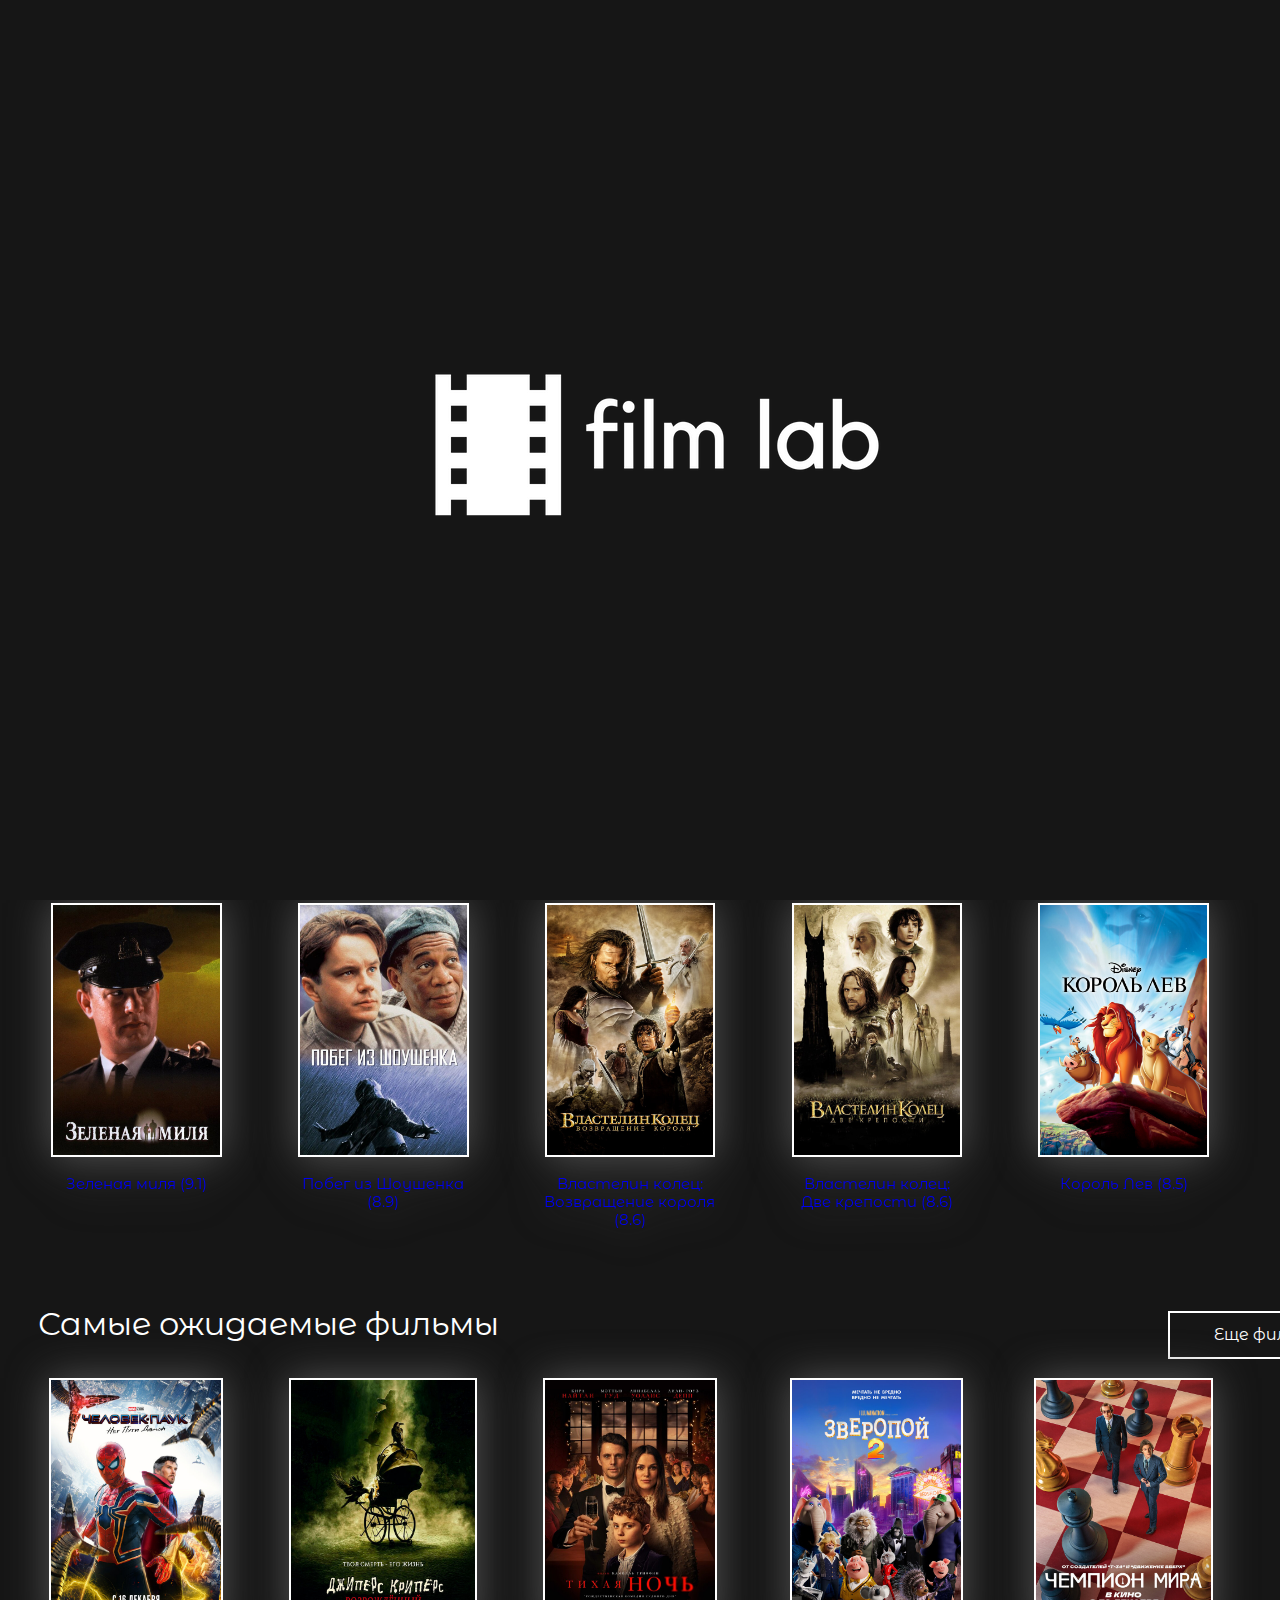
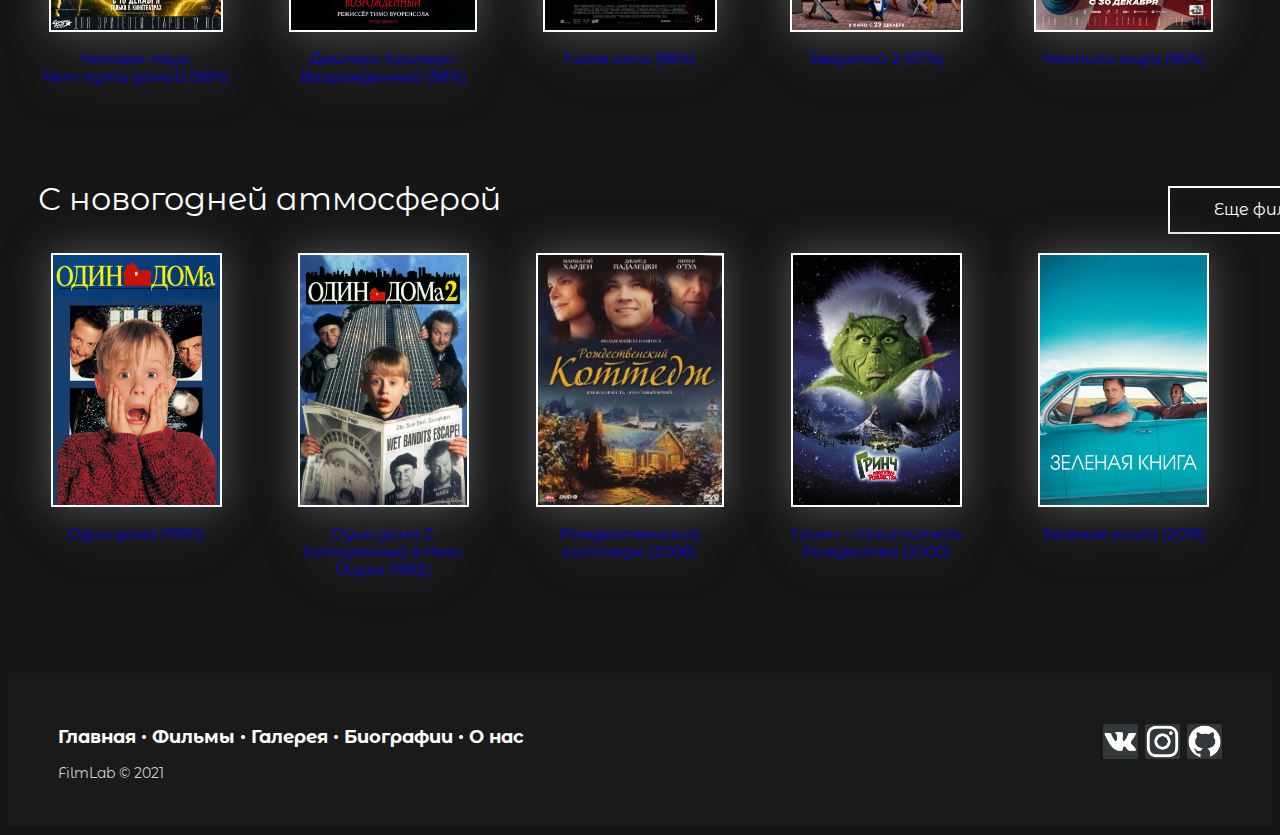
<file: FilmLabBackEnd/wwwroot/index.html>
<!DOCTYPE html>
<html lang="en">
<head>
    <meta charset="UTF-8">
    <title>Film Lab - Все о киноиндустрии</title>
    <link rel="shortcut icon" href="images/favicon.png">
    <link rel="stylesheet" href="css/style.css" />
    <meta name="viewport" content="width=device-width, initial-scale=1">

</head>
<body>
    <!--=========== Loader =============-->
    <div id="preloader">
        <div id="gen-loading-center">
            <img src="images/logo-1.png" alt="loading">
        </div>
    </div>
    <script src="js/preloader.js"></script>
    <!--=========== Loader =============-->

    <!--=========== Header =============-->
    <header>
        <div id="header-div">
            <div id="header-logo">
                <a href="index.html"><img src = "images/logo-1.png" alt="logo" height="75"></a>
            </div>
            <div id=navigation-bar">
                <ul id="navbar">
                    <li><a href="films.html" class="header-menu">Фильмы</a></li>
                    <li><a href="gallery.html" class="header-menu">Галерея</a></li>
                    <li><a href="biography.html" class="header-menu">Биографии</a></li>
                    <li><a href="about.html"class="header-menu" >О нас</a></li>
                    <a href="login.html"><img src="images/auth-image.png" id="auth-image"></a>
                </ul>
            </div>
        </div>
    </header>
    <!--=========== Header =============-->

    <!--=========== Carousel =============-->
    <div class="carousel">
        <div class="carousel-inner">
            <div class="carousel-item" style="background-image: url('images/carousel/background1.jpeg');">
                <a href="film.html">
                    <h1 class="carousel-title">Человек паук: Нет пути домой (2021)</h1>
                    <h2>Рейтинг ожидания фильма: 98%</h2>
                    <iframe width="560" height="315"
                            src="https://www.youtube-nocookie.com/embed/V0hagz_8L3M"
                            title="YouTube video player" frameborder="0"
                            allow="accelerometer; autoplay;
                            clipboard-write; encrypted-media;
                            gyroscope; picture-in-picture"
                            allowfullscreen></iframe>
                </a>
            </div>
            <div style="background-image: url('images/carousel/background2.jpeg');" class="carousel-item">
                <a href="films.html">
                    <h1>Джиперс Криперс: Возрожденный (2021)</h1>
                    <h2>Рейтинг ожидания фильма: 98%</h2>
                    <iframe width="560" height="315"
                            src="https://www.youtube-nocookie.com/embed/vGCCzXcw-p0"
                            title="YouTube video player" frameborder="0"
                            allow="accelerometer; autoplay; clipboard-write;
                            encrypted-media; gyroscope; picture-in-picture"
                            allowfullscreen></iframe>
                </a>
            </div>

            <div style="background-image: url('images/carousel/background3.jpeg');" class="carousel-item">
                <a href="films.html">
                    <h1>Тихая ночь (2021)</h1>
                    <h2>Рейтинг ожидания фильма: 96%</h2>
                    <iframe width="560" height="315"
                            src="https://www.youtube-nocookie.com/embed/2nUF8h0cO7U"
                            title="YouTube video player" frameborder="0"
                            allow="accelerometer; autoplay;
                            clipboard-write; encrypted-media;
                            gyroscope; picture-in-picture"
                            allowfullscreen></iframe>
                </a>
            </div>
            <div style="background-image: url('images/carousel/background4.jpeg');" class="carousel-item">
                <a href="films.html">
                    <h1>Один дома (1990)</h1>
                    <h2>Идеальная комедия к Новому году</h2>
                    <iframe width="560" height="315"
                            src="https://www.youtube-nocookie.com/embed/D340MvFGEEI"
                            title="YouTube video player" frameborder="0"
                            allow="accelerometer; autoplay;
                            clipboard-write; encrypted-media;
                            gyroscope; picture-in-picture"
                            allowfullscreen></iframe>
                </a>
            </div>
        </div>
        <div class="carousel-controls">
            <span class="prev"></span>
            <span class="next"></span>
        </div>
        <div class="carousel-indicators"></div>
    </div>

    <script src="js/carousel.js"></script>
    <!--=========== Carousel =============-->

    <div class="films-index">
        <div class="film-category">
            <h1>С самым высоким рейтингом</h1>
            <button class="button-more-films">Еще фильмы</button>
        <div class="area-button">
        </div>
        </div>
        <div class="film-list">
            <div class="film-list-item">
                <a href="films.html">
                    <img class="film-preview-pic" src="images/films/preview/film-green-mile.jpeg">
                    <h2>Зеленая миля (9.1)</h2>
                </a>
            </div>
            <div class="film-list-item">
                <a href="films.html">
                    <img class="film-preview-pic" src="images/films/preview/film-shawshank-redemption.jpeg">
                    <h2>Побег из Шоушенка (8.9)</h2>
                </a>
            </div>
            <div class="film-list-item">
                <a href="films.html">
                    <img class="film-preview-pic" src="images/films/preview/film-the-lord-of-the-rings-the-return-of-the-king.jpeg">
                    <h2>Властелин колец:<br>Возвращение короля (8.6)</h2>
                </a>
            </div>
            <div class="film-list-item">
                <a href="films.html">
                    <img class="film-preview-pic" src="images/films/preview/film-the-lord-of-the-rings-the-two-towers.jpeg">
                    <h2>Властелин колец:<br>Две крепости (8.6)</h2>
                </a>
            </div>
            <div class="film-list-item">
                <a href="films.html">
                    <img class="film-preview-pic" src="images/films/preview/film-the-lion-king.jpeg">
                    <h2>Король Лев (8.5)</h2>
                </a>
            </div>
        </div>
        <div class="film-category">
            <h1>Самые ожидаемые фильмы</h1>
            <button class="button-more-films">Еще фильмы</button>
        </div>
        <div class="film-list">
            <div class="film-list-item">
                <a href="spiderman3.html">
                    <img class="film-preview-pic" src="images/films/preview/film-spiderman3.jpeg">
                    <h2>Человек паук: <br>Нет пути домой (98%)</h2>
                </a>
            </div>
            <div class="film-list-item">
                <a href="jipers4.html">
                    <img class="film-preview-pic" src="images/films/preview/film-jipers-kripers.jpeg">
                    <h2>Джиперс Криперс:<br>Возрожденный (98%)</h2>
                </a>
            </div>
            <div class="film-list-item">
                <a href="silentnight.html">
                    <img class="film-preview-pic" src="images/films/preview/film-silient-night.jpeg">
                    <h2>Тихая ночь (98%)</h2>
                </a>
            </div>
            <div class="film-list-item">
                <a href="films.html">
                    <img class="film-preview-pic" src="images/films/preview/film-zveropoi2.jpeg">
                    <h2>Зверопой 2 (97%)</h2>
                </a>
            </div>
            <div class="film-list-item">
                <a href="films.html">
                    <img class="film-preview-pic" src="images/films/preview/film-world-champion-ru.jpeg">
                    <h2>Чемпион мира (96%)</h2>
                </a>
            </div>
        </div>
        <div class="film-category">
            <h1>С новогодней атмосферой</h1>
            <button class="button-more-films">Еще фильмы</button>
        </div>
        <div class="film-list">
            <div class="film-list-item">
                <a href="films.html">
                    <img class="film-preview-pic" src="images/films/preview/film-home-along.jpeg">
                    <h2>Один дома (1990)</h2>
                </a>
            </div>
            <div class="film-list-item">
                <a href="films.html">
                    <img class="film-preview-pic" src="images/films/preview/film-home-alone2.jpeg">
                    <h2>Один дома 2:<br>Затерянный в Нью-Йорке (1992)</h2>
                </a>
            </div>
            <div class="film-list-item">
                <a href="films.html">
                    <img class="film-preview-pic" src="images/films/preview/film-christmas-cottage.jpeg">
                    <h2>Рождественский коттедж (2008)</h2>
                </a>
            </div>
            <div class="film-list-item">
                <a href="films.html">
                    <img class="film-preview-pic" src="images/films/preview/film-how-the-grinch-stole-christmas.jpeg">
                    <h2>Гринч – похититель Рождества (2000)</h2>
                </a>
            </div>
            <div class="film-list-item">
                <a href="films.html">
                    <img class="film-preview-pic" src="images/films/preview/film-green-book.jpeg">
                    <h2>Зеленая книга (2018)</h2>
                </a>
            </div>
        </div>
    </div>

    <div class="footer-before">
    </div>
    <footer class="footer-distributed">
        <div class="footer-right">
            <a href="https://vk.com/i.zheltikov">
                <img class="footer-social-network-icon" src="images/footer/vk.png">
            </a>
            <a href="https://instagram.com/i.zheltikov">
                <img class="footer-social-network-icon" src="images/footer/inst.png">
            </a>
            <a href="https://github.com/Voxsie">
                <img class="footer-social-network-icon" src="images/footer/github.png">
            </a>
        </div>
        <div class="footer-left">
            <p class="footer-links">
                <a class="link-1" href="index.html">Главная </a>
                <a href="films.html">Фильмы </a>
                <a href="gallery.html">Галерея </a>
                <a href="biography.html">Биографии </a>
                <a href="about.html">О нас</a>
            </p>
            <p>FilmLab &copy; 2021</p>
        </div>
    </footer>
</body>
</html>
</file>
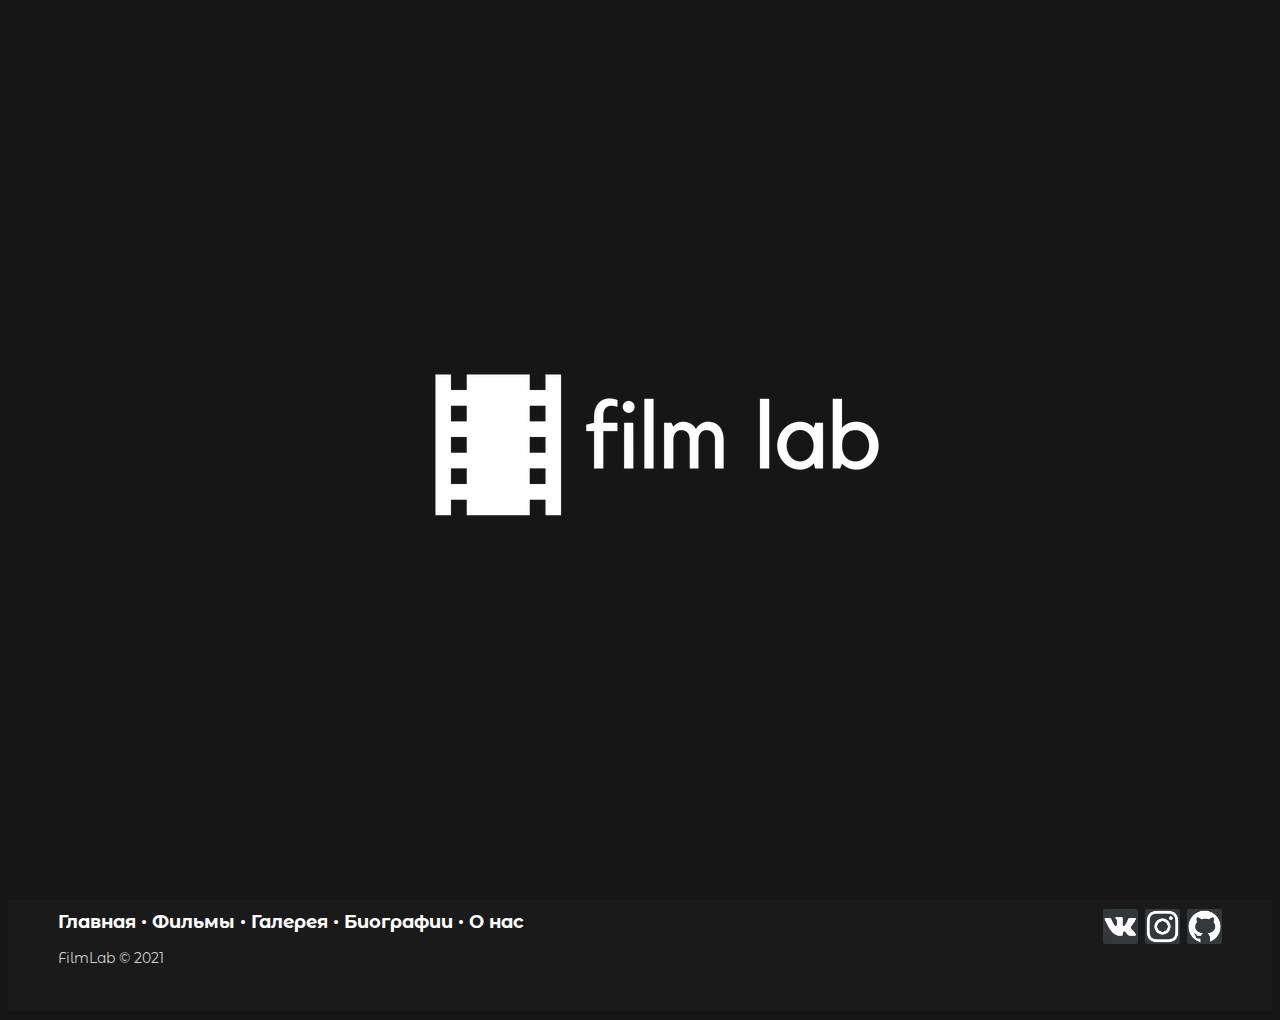
<file: FilmLabBackEnd/wwwroot/about.html>
<!DOCTYPE html>
<html lang="en">
<head>
    <meta charset="UTF-8">
    <title>Film Lab - О нас</title>
    <link rel="shortcut icon" href="images/favicon.png">
    <link rel="stylesheet" href="css/style.css" />
</head>
<body>
<!--=========== Loader =============-->
<div id="preloader">
    <div id="gen-loading-center">
        <img src="images/logo-1.png" alt="loading">
    </div>
</div>
<script src="js/preloader.js"></script>
<!--=========== Loader =============-->

<!--=========== Header =============-->
<header>
    <div id="header-div">
        <div id="header-logo">
            <a href="index.html"><img src = "images/logo-1.png" alt="logo" height="75"></a>
        </div>
        <div id=navigation-bar">
            <ul id="navbar">
                <li><a href="films.html" class="header-menu">Фильмы</a></li>
                <li><a href="gallery.html" class="header-menu">Галерея</a></li>
                <li><a href="biography.html" class="header-menu">Биографии</a></li>
                <li><a href="about.html"class="header-menu" >О нас</a></li>
                <a href="login.html"><img src="images/auth-image.png" id="auth-image"></a>
            </ul>
        </div>
    </div>
</header>
<!--=========== Header =============-->

<!--=========== Content =============-->
<div class="aboutus-div">
    <h1>Film Lab - Все о киноиндустрии</h1>
    <img hspace="10" vspace="10" class="aboutus-pic" src="images/favicon.png">
    <h3>
        Данный сайт был создан <br>
        3 студентами КФУ, <br>
        с целью поддержки <br>
        2 популярных сфер: <br>
        <ul>
            <li>Киноиндустрии</li>
            <li> <a href="http://ulearn.me">Программирования</a></li>
        </ul>
        Данный сайт поможет вам всегда оставаться в курсе <br>
        всех новостей из киноиндустрии, ознакомиться с горячими <br>
        новинками из мира кино. <br>
        Ссылки на социальные сети вы можете найти ниже:
    </h3>
    <a href="https://vk.com/i.zheltikov">
        <img class="social-network-icon" src="images/footer/vk.png">
    </a>
    <a href="https://instagram.com/i.zheltikov">
        <img class="social-network-icon" src="images/footer/inst.png">
    </a>
    <a href="https://github.com/Voxsie">
        <img class="social-network-icon" src="images/footer/github.png">
    </a>

</div>
<!--=========== Content =============-->
<div class="footer-before">
</div>
<footer class="footer-distributed">
    <div class="footer-right">
        <a href="https://vk.com/i.zheltikov">
            <img class="footer-social-network-icon" src="images/footer/vk.png">
        </a>
        <a href="https://instagram.com/i.zheltikov">
            <img class="footer-social-network-icon" src="images/footer/inst.png">
        </a>
        <a href="https://github.com/Voxsie">
            <img class="footer-social-network-icon" src="images/footer/github.png">
        </a>
    </div>
    <div class="footer-left">
        <p class="footer-links">
            <a class="link-1" href="index.html">Главная </a>
            <a href="films.html">Фильмы </a>
            <a href="gallery.html">Галерея </a>
            <a href="biography.html">Биографии </a>
            <a href="about.html">О нас</a>
        </p>
        <p>FilmLab &copy; 2021</p>
    </div>
</footer>
</body>
</html>
</file>
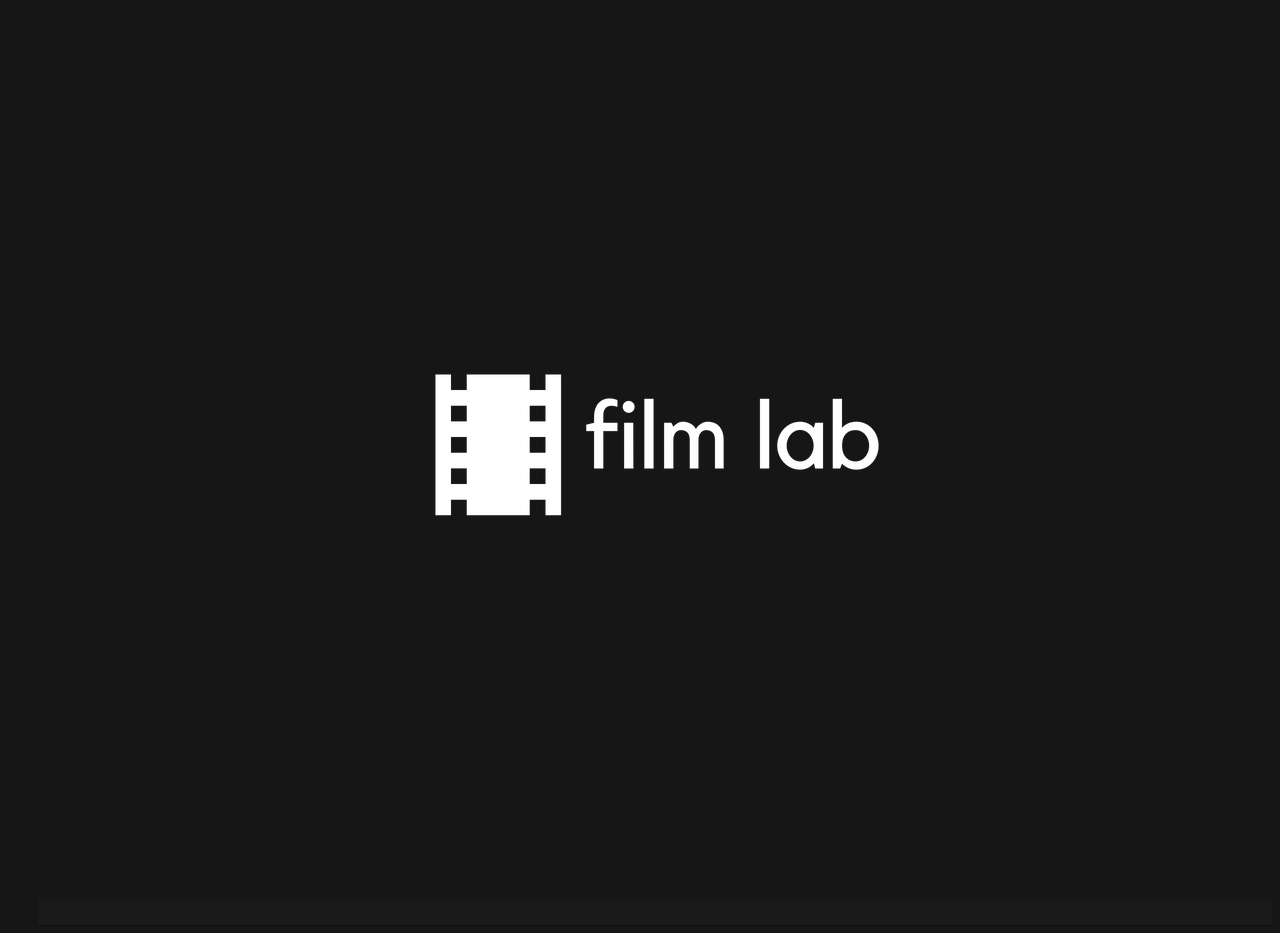
<file: FilmLabBackEnd/wwwroot/biography.html>
<!DOCTYPE html>
<html lang="en">
<head>
    <meta charset="UTF-8">
    <title>Film Lab - Биографии актеров</title>
    <link rel="shortcut icon" href="images/favicon.png">
    <link rel="stylesheet" href="css/style.css" />
<body>
<!--=========== Loader =============-->
<div id="preloader">
    <div id="gen-loading-center">
        <img src="images/logo-1.png" alt="loading">
    </div>
</div>
<script src="js/preloader.js"></script>
<!--=========== Loader =============-->

<!--=========== Header =============-->
<header>
    <div id="header-div">
        <div id="header-logo">
            <a href="index.html"><img src = "images/logo-1.png" alt="logo" height="75"></a>
        </div>
        <div id=navigation-bar">
            <ul id="navbar">
                <li><a href="films.html" class="header-menu">Фильмы</a></li>
                <li><a href="gallery.html" class="header-menu">Галерея</a></li>
                <li><a href="biography.html" class="header-menu">Биографии</a></li>
                <li><a href="about.html"class="header-menu" >О нас</a></li>
                <a href="login.html"><img src="images/auth-image.png" id="auth-image"></a>
            </ul>
        </div>
    </div>
</header>
<!--=========== Header =============-->

<div class="films-index">
    <div class="film-category">
        <h1> Актеры Человека Паука: Нет пути домой</h1>
    </div>
    <div class="film-list">
        <div class="film-list-item">
            <a href="tomholland.html">
                <img class="film-preview-pic" src="images/actors/holland.png">
                <h2>
                    Том Холланд</h2>
            </a>
        </div>
        <div class="film-list-item">
            <a href="tomholland.html">
                <img class="film-preview-pic" src="images/actors/zendeya.png">
                <h2>Зендея</h2>
            </a>
        </div>
        <div class="film-list-item">
            <a href="tomholland.html">
                <img class="film-preview-pic" src="images/actors/cumum.png">
                <h2>Бенедикт Камбербэтч</h2>
            </a>
        </div>
        <div class="film-list-item">
            <a href="tomholland.html">
                <img class="film-preview-pic" src="images/actors/tomei.png">
                <h2>
                    Мариса Томей</h2>
            </a>
        </div>
        <div class="film-list-item">
            <a href="tomholland.html">
                <img class="film-preview-pic" src="images/actors/defoi.png">
                <h2>
                    Уиллем Дефо</h2>
            </a>
        </div>
    </div>

<div class="footer-before">
</div>
<footer class="footer-distributed">
    <div class="footer-right">
        <a href="https://vk.com/i.zheltikov">
            <img class="footer-social-network-icon" src="images/footer/vk.png">
        </a>
        <a href="https://instagram.com/i.zheltikov">
            <img class="footer-social-network-icon" src="images/footer/inst.png">
        </a>
        <a href="https://github.com/Voxsie">
            <img class="footer-social-network-icon" src="images/footer/github.png">
        </a>
    </div>
    <div class="footer-left">
        <p class="footer-links">
            <a class="link-1" href="index.html">Главная </a>
            <a href="films.html">Фильмы </a>
            <a href="gallery.html">Галерея </a>
            <a href="biography.html">Биографии </a>
            <a href="about.html">О нас</a>
        </p>
        <p>FilmLab &copy; 2021</p>
    </div>
</footer>
</body>
</html>
</file>
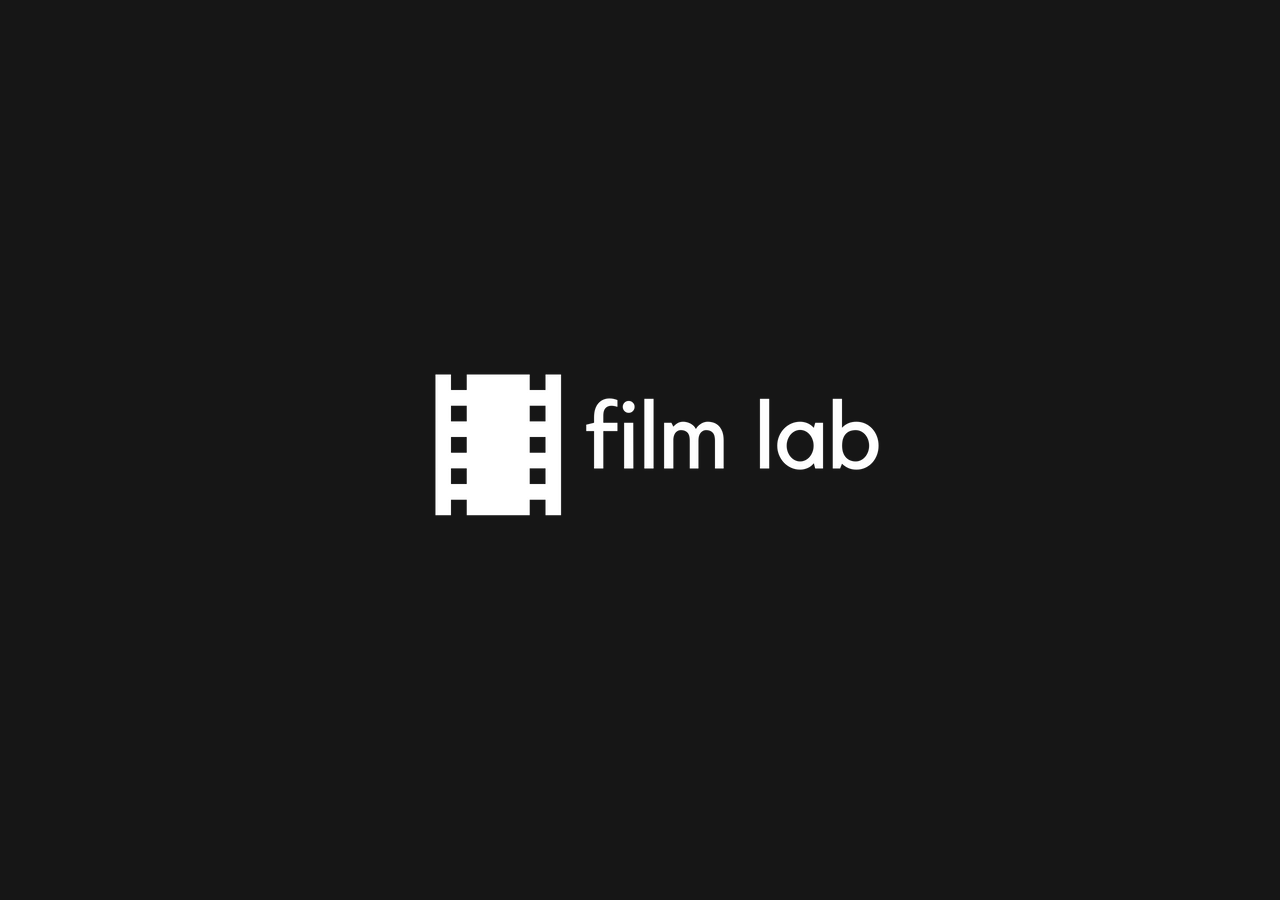
<file: FilmLabBackEnd/wwwroot/example.html>
<!DOCTYPE html>
<html lang="en">
<head>
  <meta charset="UTF-8">
  <title>Film Lab - Все о киноиндустрии</title>
  <link rel="shortcut icon" href="images/favicon.png">
  <link rel="stylesheet" href="css/style.css" />


</head>
<body>
<!--=========== Loader =============-->
<div id="preloader">
  <div id="gen-loading-center">
    <img src="images/logo-1.png" alt="loading">
  </div>
</div>
<script src="js/preloader.js"></script>
<!--=========== Loader =============-->

<!--=========== Header =============-->
<header>
  <div id="header-div">
    <div id="header-logo">
      <a href="index.html"><img src = "images/logo-1.png" alt="logo" height="75"></a>
    </div>
    <div id=navigation-bar">
      <ul id="navbar">
        <li><a href="films.html" class="header-menu">Фильмы</a></li>
        <li><a href="gallery.html" class="header-menu">Галерея</a></li>
        <li><a href="biography.html" class="header-menu">Биографии</a></li>
        <li><a href="about.html"class="header-menu" >О нас</a></li>
        <a href="login.html"><img src="images/auth-image.png" id="auth-image"></a>
      </ul>
    </div>
  </div>
</header>
<!--=========== Header =============-->
<div class="footer-before">
</div>
<footer class="footer-distributed">
  <div class="footer-right">
    <a href="https://vk.com/i.zheltikov">
      <img class="footer-social-network-icon" src="images/footer/vk.png">
    </a>
    <a href="https://instagram.com/i.zheltikov">
      <img class="footer-social-network-icon" src="images/footer/inst.png">
    </a>
    <a href="https://github.com/Voxsie">
      <img class="footer-social-network-icon" src="images/footer/github.png">
    </a>
  </div>
  <div class="footer-left">
    <p class="footer-links">
      <a class="link-1" href="index.html">Главная </a>
      <a href="films.html">Фильмы </a>
      <a href="gallery.html">Галерея </a>
      <a href="biography.html">Биографии </a>
      <a href="about.html">О нас</a>
    </p>
    <p>FilmLab &copy; 2021</p>
  </div>
</footer>
</body>
</html>
</file>
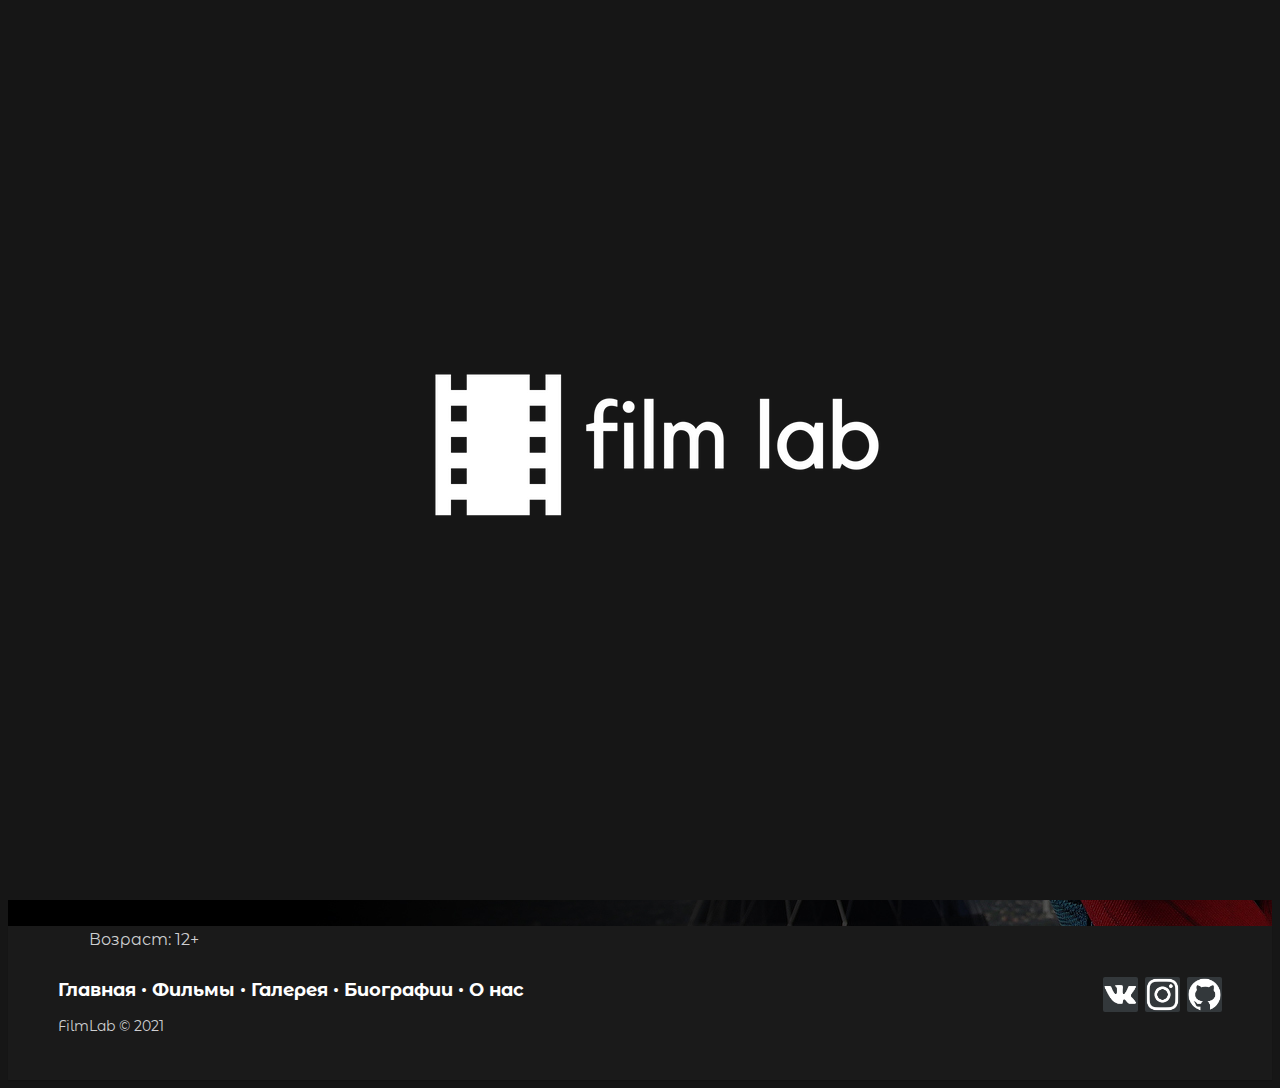
<file: FilmLabBackEnd/wwwroot/film.html>
<!DOCTYPE html>
<html lang="en">
<head>
  <meta charset="UTF-8">
  <title>Film Lab - Все о киноиндустрии</title>
  <link rel="shortcut icon" href="images/favicon.png">
  <link rel="stylesheet" href="css/style.css" />


</head>
<body>
<!--=========== Loader =============-->
<div id="preloader">
  <div id="gen-loading-center">
    <img src="images/logo-1.png" alt="loading">
  </div>
</div>
<script src="js/preloader.js"></script>
<!--=========== Loader =============-->

<!--=========== Header =============-->
<header>
  <div id="header-div">
    <div id="header-logo">
      <a href="index.html"><img src = "images/logo-1.png" alt="logo" height="75"></a>
    </div>
    <div id=navigation-bar">
      <ul id="navbar">
        <li><a href="films.html" class="header-menu">Фильмы</a></li>
        <li><a href="gallery.html" class="header-menu">Галерея</a></li>
        <li><a href="biography.html" class="header-menu">Биографии</a></li>
        <li><a href="about.html"class="header-menu" >О нас</a></li>
        <a href="login.html"><img src="images/auth-image.png" id="auth-image"></a>
      </ul>
    </div>
  </div>
</header>
<!--=========== Header =============-->

<!--=========== Body =============-->
<div class="film-main-div" style="background-image: url('images/carousel/background1.jpeg');">

  <div class="film-left-div">
    <img class="film-preview" src="images/films/preview/film-spiderman3.jpeg">
    <div class="film-left-inner-div">
      <h4>
        Год производства: 2021 <br>
        Страна: США, Исландия <br>
        Жанр: фантастика, боевик, приключения <br> <br>
        Режиссер: Джон Уоттс <br> <br>
        Премьера в Росcии: <br>
        15 декабря 2021, «СППР» <br> <br>
        Премьера в мире: <br>
        15 декабря 2021 <br> <br>
        Рейтинг ожидания : 98% <br> <br>
        Возраст: 12+ <br>
      </h4>
    </div>
  </div>
  <div class="film-right-div">
    <h1>Человек-Паук 3: Нет пути домой (2021)</h1>
    <div class="film-right-inner-div">
      <iframe width="500" height="300"
            src="https://www.youtube-nocookie.com/embed/V0hagz_8L3M"
            title="YouTube video player" frameborder="0"
            allow="accelerometer; autoplay;
                            clipboard-write; encrypted-media;
                            gyroscope; picture-in-picture"
            allowfullscreen></iframe>
      <h4>
        Жизнь и репутация Питера Паркера оказываются под угрозой, поскольку Мистерио раскрыл всему миру тайну личности Человека-паука. Пытаясь исправить ситуацию, Питер обращается за помощью к Стивену Стрэнджу, но вскоре всё становится намного опаснее.
      </h4>
    </div>
  </div>
</div>
<!--=========== Body =============-->

<!--=========== Footer =============-->
<footer class="footer-distributed">
  <div class="footer-right">
    <a href="https://vk.com/i.zheltikov">
      <img class="footer-social-network-icon" src="images/footer/vk.png">
    </a>
    <a href="https://instagram.com/i.zheltikov">
      <img class="footer-social-network-icon" src="images/footer/inst.png">
    </a>
    <a href="https://github.com/Voxsie">
      <img class="footer-social-network-icon" src="images/footer/github.png">
    </a>
  </div>
  <div class="footer-left">
    <p class="footer-links">
      <a class="link-1" href="index.html">Главная </a>
      <a href="films.html">Фильмы </a>
      <a href="gallery.html">Галерея </a>
      <a href="biography.html">Биографии </a>
      <a href="about.html">О нас</a>
    </p>
    <p>FilmLab &copy; 2021</p>
  </div>
</footer>
</body>
</html>
</file>
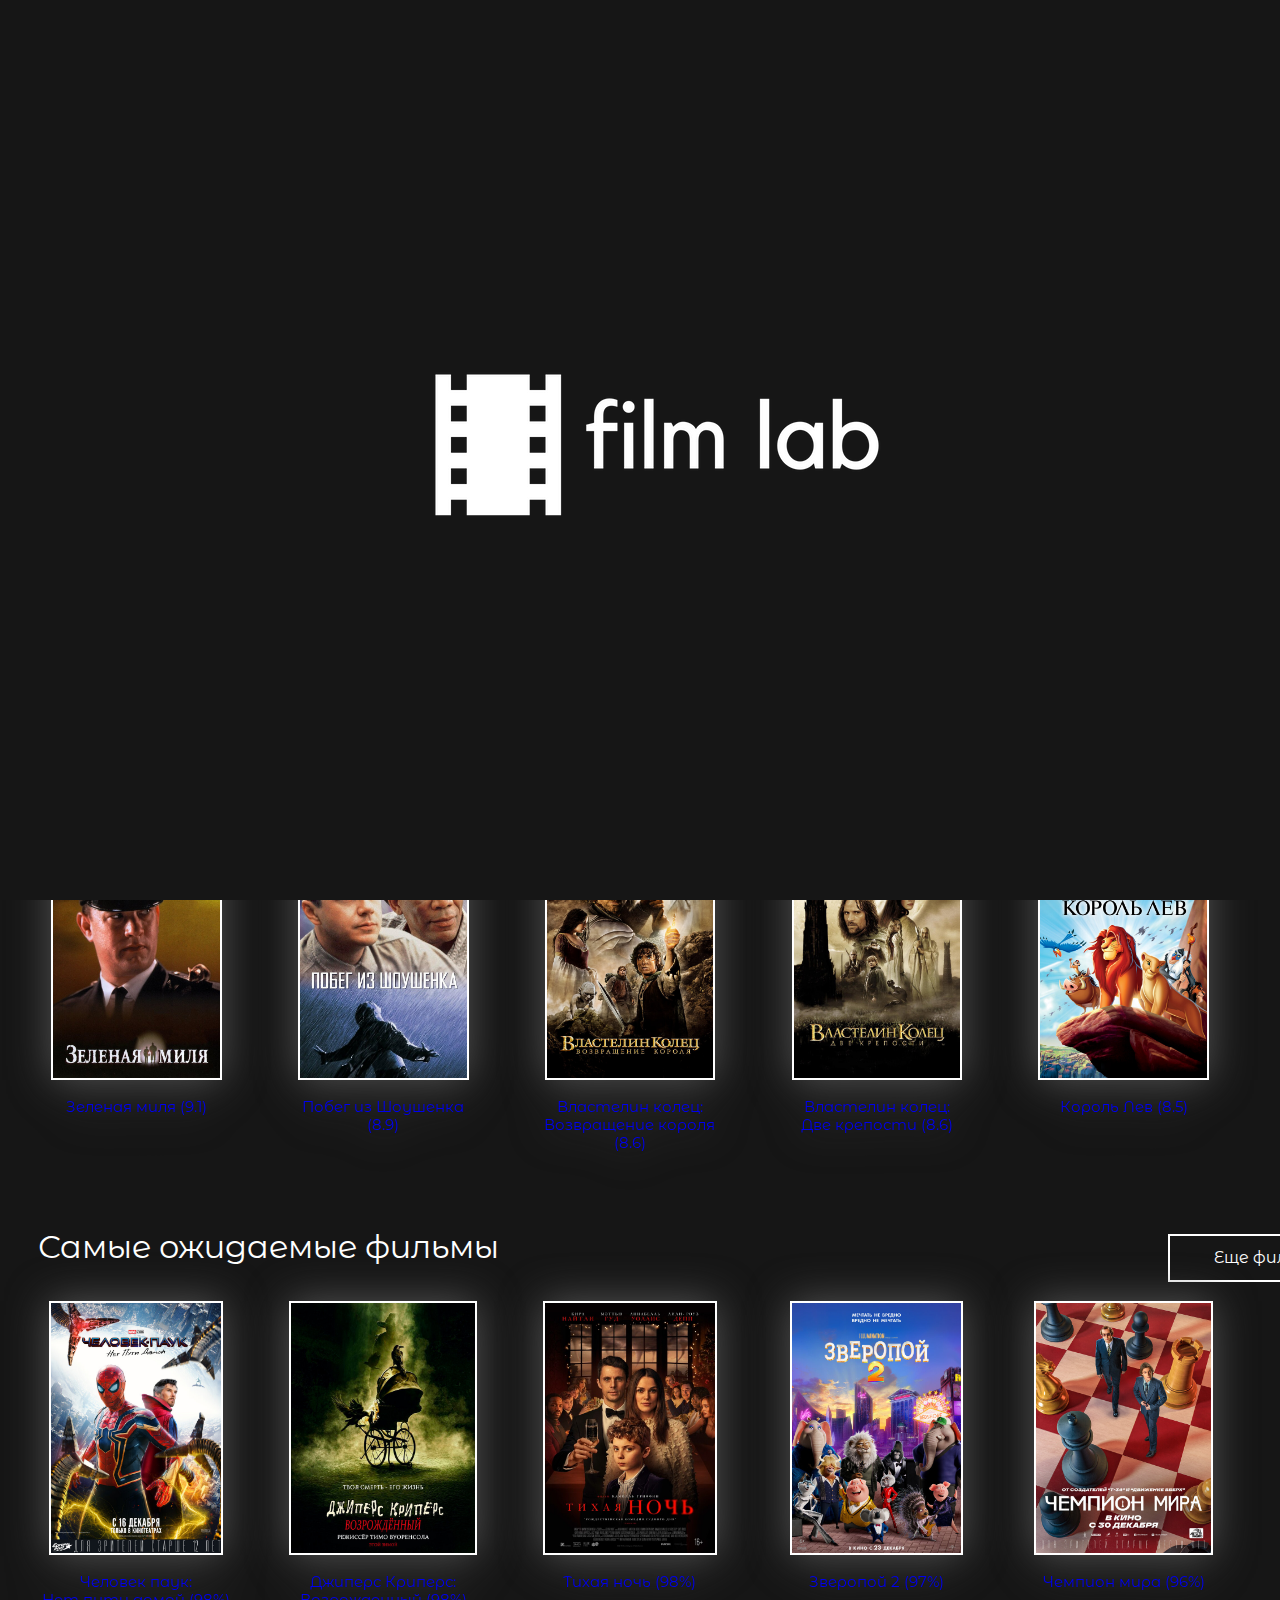
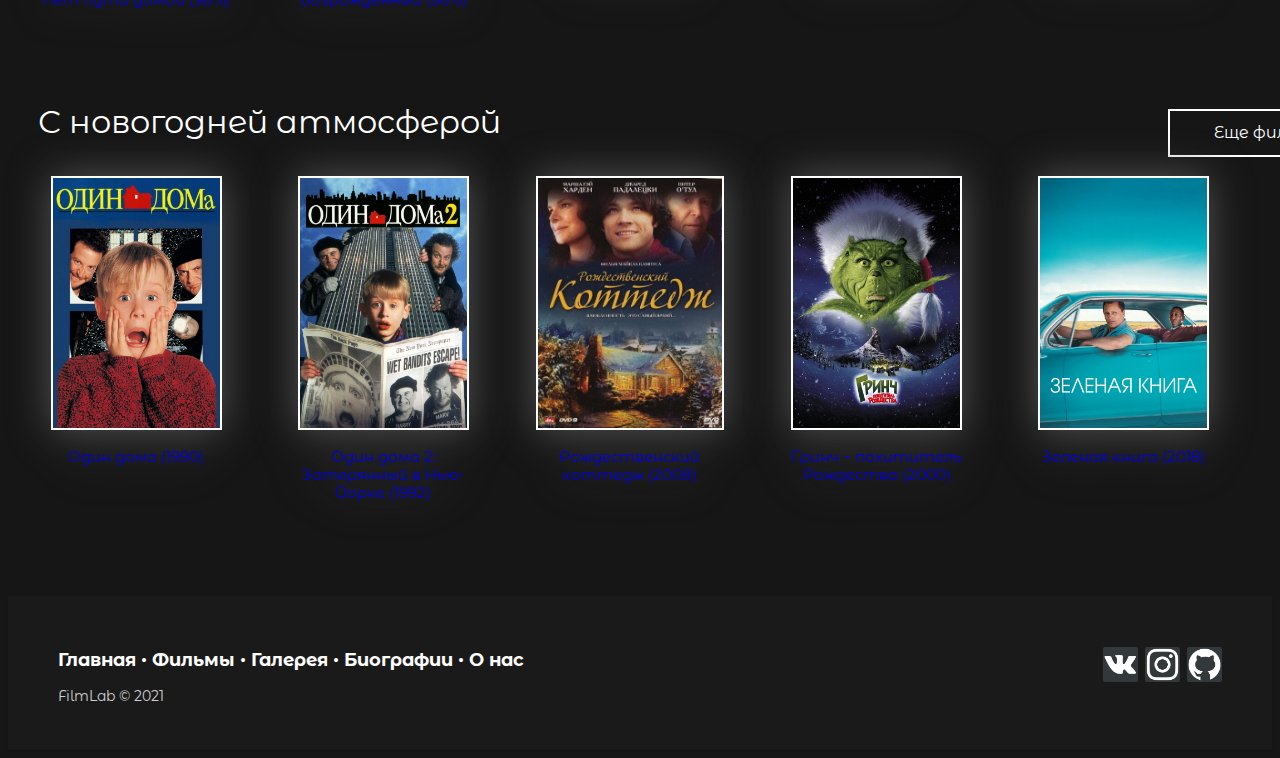
<file: FilmLabBackEnd/wwwroot/films.html>
<!DOCTYPE html>
<html lang="en">
<head>
    <meta charset="UTF-8">
    <title>Film Lab - Фильмы</title>
    <link rel="shortcut icon" href="images/favicon.png">
    <link rel="stylesheet" href="css/style.css" />
</head>
<body>
<!--=========== Loader =============-->
<div id="preloader">
    <div id="gen-loading-center">
        <img src="images/logo-1.png" alt="loading">
    </div>
</div>
<script src="js/preloader.js"></script>
<!--=========== Loader =============-->

<!--=========== Header =============-->
<header>
    <div id="header-div">
        <div id="header-logo">
            <a href="index.html"><img src = "images/logo-1.png" alt="logo" height="75"></a>
        </div>
        <div id=navigation-bar">
            <ul id="navbar">
                <li><a href="films.html" class="header-menu">Фильмы</a></li>
                <li><a href="gallery.html" class="header-menu">Галерея</a></li>
                <li><a href="biography.html" class="header-menu">Биографии</a></li>
                <li><a href="about.html"class="header-menu" >О нас</a></li>
                <a href="login.html"><img src="images/auth-image.png" id="auth-image"></a>
            </ul>
        </div>
    </div>
</header>
<!--=========== Header =============-->

<!--=========== Body =============-->

<div class="films-index">
    <div class="film-category">
        <h1>Декабрьские кинопремьеры</h1>
        <button class="button-more-films">Еще фильмы</button>
    </div>
    <div class="film-list">
        <div class="film-list-item">
            <a href="spiderman3.html">
                <img class="film-preview-pic" src="images/films/preview/film-spiderman3.jpeg">
                <h2>Человек паук: <br>Нет пути домой (15/12)</h2>
            </a>
        </div>
        <div class="film-list-item">
            <a href="silentnight.html">
                <img class="film-preview-pic" src="images/films/preview/film-silient-night.jpeg">
                <h2>Тихая ночь (23/12)</h2>
            </a>
        </div>
        <div class="film-list-item">
            <a href="films.html">
                <img class="film-preview-pic" src="images/films/preview/film-zveropoi2.jpeg">
                <h2>Зверопой 2 (23/12)</h2>
            </a>
        </div>
        <div class="film-list-item">
            <a href="films.html">
                <img class="film-preview-pic" src="images/films/preview/film-world-champion-ru.jpeg">
                <h2>Чемпион мира (30/12)</h2>
            </a>
        </div>
        <div class="film-list-item">
            <a href="jipers4.html">
                <img class="film-preview-pic" src="images/films/preview/film-jipers-kripers.jpeg">
                <h2>Джиперс Криперс:<br>Возрожденный (30/12)</h2>
            </a>
        </div>
    </div>
    <div class="film-category">
        <h1>С самым высоким рейтингом</h1>
        <button class="button-more-films">Еще фильмы</button>
        <div class="area-button">
        </div>
    </div>
    <div class="film-list">
        <div class="film-list-item">
            <a href="films.html">
                <img class="film-preview-pic" src="images/films/preview/film-green-mile.jpeg">
                <h2>Зеленая миля (9.1)</h2>
            </a>
        </div>
        <div class="film-list-item">
            <a href="films.html">
                <img class="film-preview-pic" src="images/films/preview/film-shawshank-redemption.jpeg">
                <h2>Побег из Шоушенка (8.9)</h2>
            </a>
        </div>
        <div class="film-list-item">
            <a href="films.html">
                <img class="film-preview-pic" src="images/films/preview/film-the-lord-of-the-rings-the-return-of-the-king.jpeg">
                <h2>Властелин колец:<br>Возвращение короля (8.6)</h2>
            </a>
        </div>
        <div class="film-list-item">
            <a href="films.html">
                <img class="film-preview-pic" src="images/films/preview/film-the-lord-of-the-rings-the-two-towers.jpeg">
                <h2>Властелин колец:<br>Две крепости (8.6)</h2>
            </a>
        </div>
        <div class="film-list-item">
            <a href="films.html">
                <img class="film-preview-pic" src="images/films/preview/film-the-lion-king.jpeg">
                <h2>Король Лев (8.5)</h2>
            </a>
        </div>
    </div>
    <div class="film-category">
        <h1>Самые ожидаемые фильмы</h1>
        <button class="button-more-films">Еще фильмы</button>
    </div>
    <div class="film-list">
        <div class="film-list-item">
            <a href="films.html">
                <img class="film-preview-pic" src="images/films/preview/film-spiderman3.jpeg">
                <h2>Человек паук: <br>Нет пути домой (98%)</h2>
            </a>
        </div>
        <div class="film-list-item">
            <a href="films.html">
                <img class="film-preview-pic" src="images/films/preview/film-jipers-kripers.jpeg">
                <h2>Джиперс Криперс:<br>Возрожденный (98%)</h2>
            </a>
        </div>
        <div class="film-list-item">
            <a href="films.html">
                <img class="film-preview-pic" src="images/films/preview/film-silient-night.jpeg">
                <h2>Тихая ночь (98%)</h2>
            </a>
        </div>
        <div class="film-list-item">
            <a href="films.html">
                <img class="film-preview-pic" src="images/films/preview/film-zveropoi2.jpeg">
                <h2>Зверопой 2 (97%)</h2>
            </a>
        </div>
        <div class="film-list-item">
            <a href="films.html">
                <img class="film-preview-pic" src="images/films/preview/film-world-champion-ru.jpeg">
                <h2>Чемпион мира (96%)</h2>
            </a>
        </div>
    </div>
    <div class="film-category">
        <h1>С новогодней атмосферой</h1>
        <button class="button-more-films">Еще фильмы</button>
    </div>
    <div class="film-list">
        <div class="film-list-item">
            <a href="films.html">
                <img class="film-preview-pic" src="images/films/preview/film-home-along.jpeg">
                <h2>Один дома (1990)</h2>
            </a>
        </div>
        <div class="film-list-item">
            <a href="films.html">
                <img class="film-preview-pic" src="images/films/preview/film-home-alone2.jpeg">
                <h2>Один дома 2:<br>Затерянный в Нью-Йорке (1992)</h2>
            </a>
        </div>
        <div class="film-list-item">
            <a href="films.html">
                <img class="film-preview-pic" src="images/films/preview/film-christmas-cottage.jpeg">
                <h2>Рождественский коттедж (2008)</h2>
            </a>
        </div>
        <div class="film-list-item">
            <a href="films.html">
                <img class="film-preview-pic" src="images/films/preview/film-how-the-grinch-stole-christmas.jpeg">
                <h2>Гринч – похититель Рождества (2000)</h2>
            </a>
        </div>
        <div class="film-list-item">
            <a href="films.html">
                <img class="film-preview-pic" src="images/films/preview/film-green-book.jpeg">
                <h2>Зеленая книга (2018)</h2>
            </a>
        </div>
    </div>
</div>
<div class="footer-before">
</div>
<footer class="footer-distributed">
    <div class="footer-right">
        <a href="https://vk.com/i.zheltikov">
            <img class="footer-social-network-icon" src="images/footer/vk.png">
        </a>
        <a href="https://instagram.com/i.zheltikov">
            <img class="footer-social-network-icon" src="images/footer/inst.png">
        </a>
        <a href="https://github.com/Voxsie">
            <img class="footer-social-network-icon" src="images/footer/github.png">
        </a>
    </div>
    <div class="footer-left">
        <p class="footer-links">
            <a class="link-1" href="index.html">Главная </a>
            <a href="films.html">Фильмы </a>
            <a href="gallery.html">Галерея </a>
            <a href="biography.html">Биографии </a>
            <a href="about.html">О нас</a>
        </p>
        <p>FilmLab &copy; 2021</p>
    </div>
</footer>
</body>
</html>
</file>
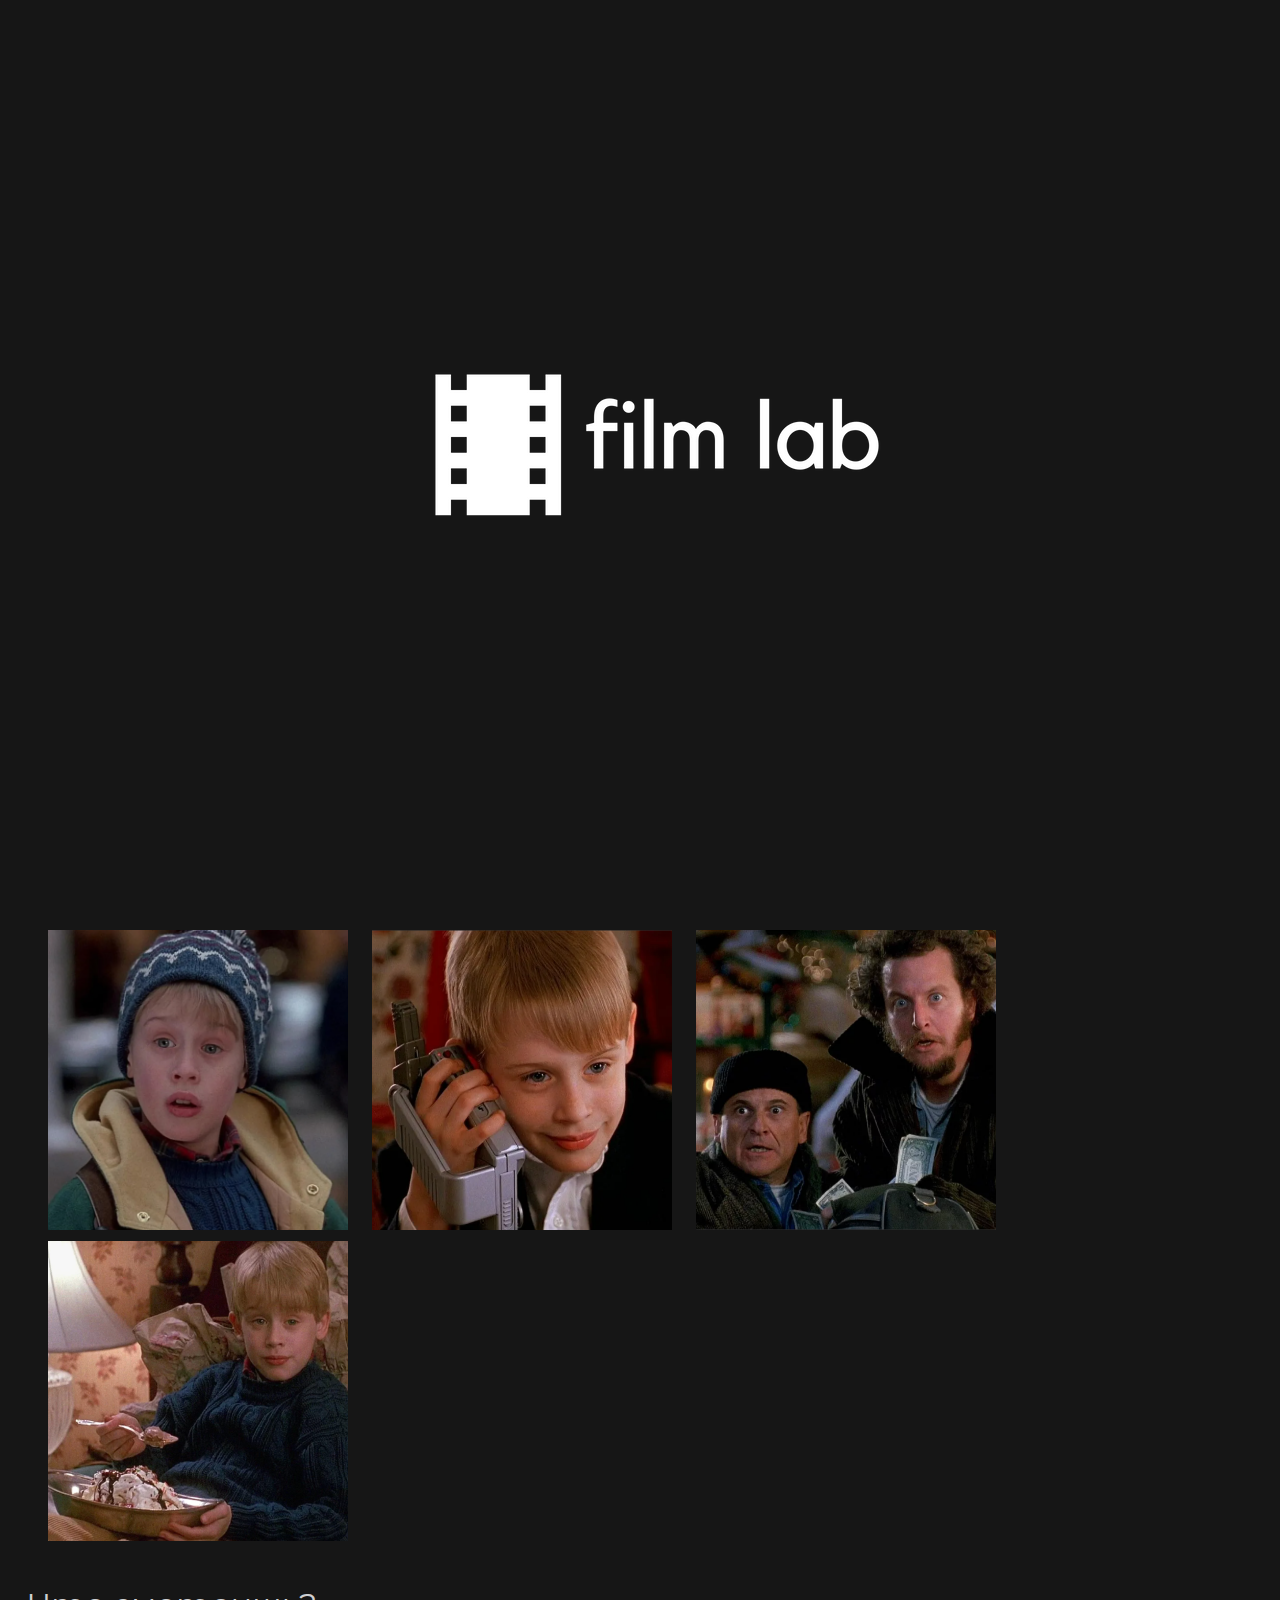
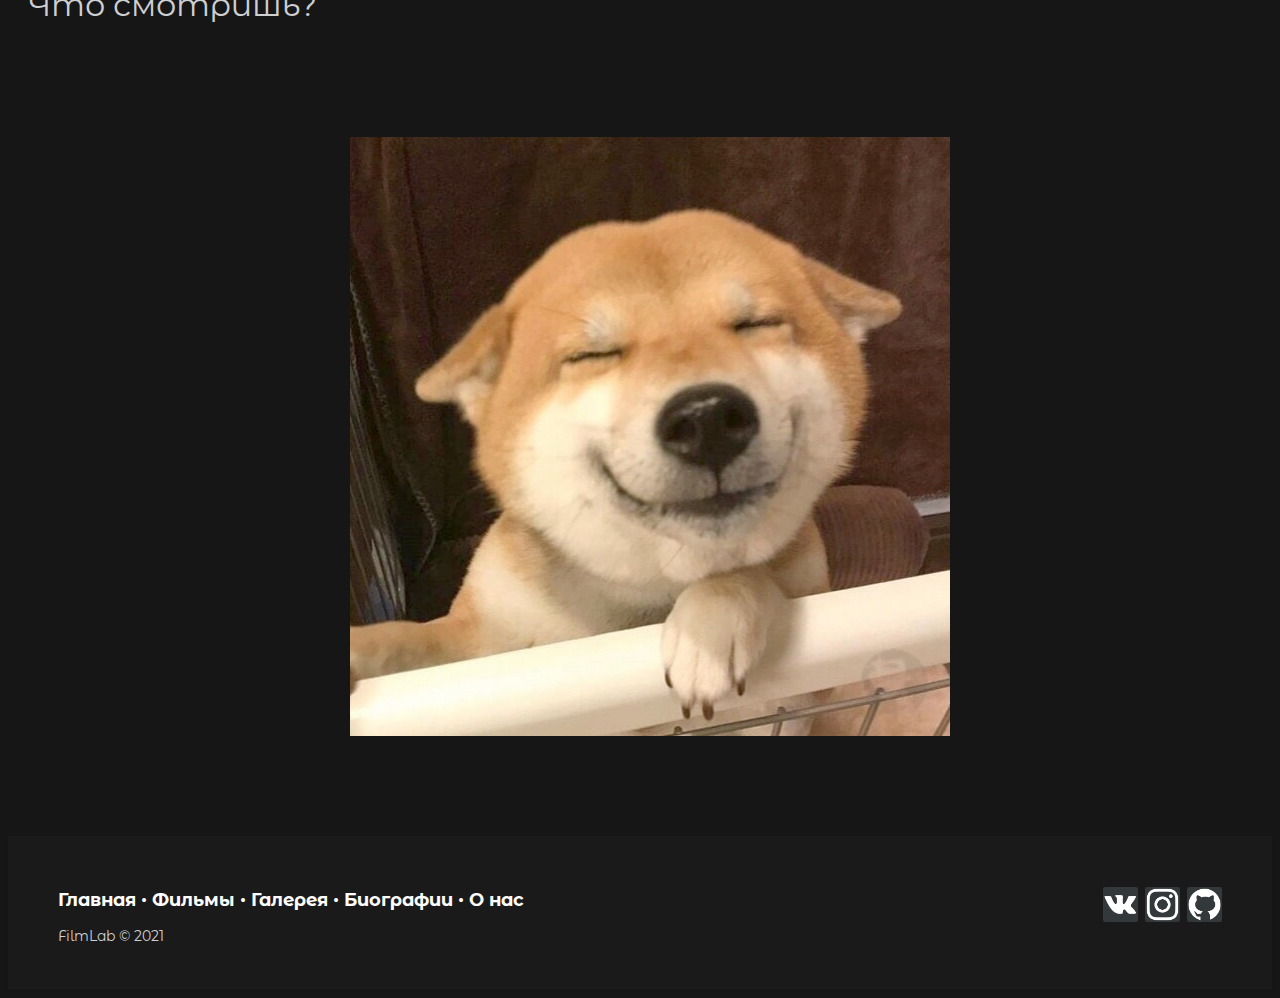
<file: FilmLabBackEnd/wwwroot/gallery.html>
<!DOCTYPE html>
<html lang="en">
<head>
    <meta charset="UTF-8">
    <title>Film Lab - Галерея</title>
    <link rel="shortcut icon" href="images/favicon.png">
    <link rel="stylesheet" href="css/style.css" />
</head>
<body>
<!--=========== Loader =============-->
<div id="preloader">
    <div id="gen-loading-center">
        <img src="images/logo-1.png" alt="loading">
    </div>
</div>
<script src="js/preloader.js"></script>
<!--=========== Loader =============-->
<!--=========== Header =============-->
<header>
    <div id="header-div">
        <div id="header-logo">
            <a href="index.html"><img src = "images/logo-1.png" alt="logo" height="75"></a>
        </div>
        <div id=navigation-bar">
            <ul id="navbar">
                <li><a href="films.html" class="header-menu">Фильмы</a></li>
                <li><a href="gallery.html" class="header-menu">Галерея</a></li>
                <li><a href="biography.html" class="header-menu">Биографии</a></li>
                <li><a href="about.html"class="header-menu" >О нас</a></li>
                <a href="login.html"><img src="images/auth-image.png" id="auth-image"></a>
            </ul>
        </div>
    </div>
</header>
<!--=========== Header =============-->

<!--=========== Body =============-->
<div class="gallery-category">
    <h1>Человек-Паук 3: Нет пути домой (2021)</h1>
    <div class="gallery-photos">
        <img class="gallery-photos-inner" src="images/gallery/spiderman3/sm1.png">
        <img class="gallery-photos-inner" src="images/gallery/spiderman3/sm2.png">
        <img class="gallery-photos-inner" src="images/gallery/spiderman3/sm3.png">
        <img class="gallery-photos-inner" src="images/gallery/spiderman3/sm4.png">

    </div>
</div>

<div class="gallery-category">
    <h1>Один дома</h1>
    <div class="gallery-photos">
        <img class="gallery-photos-inner" src="images/gallery/homealone/ha1.png">
        <img class="gallery-photos-inner" src="images/gallery/homealone/ha2.png">
        <img class="gallery-photos-inner" src="images/gallery/homealone/ha4.png">
        <img class="gallery-photos-inner" src="images/gallery/homealone/ha3.png">
    </div>
</div>


<div class="gallery-category">
    <h1>Что смотришь?</h1>
    <img class="gallery-main-pic" src="images/gallery/1.jpeg">
</div>
<!--=========== Body =============-->

<!--=========== Footer =============-->
<div class="footer-before">
</div>
<footer class="footer-distributed">
    <div class="footer-right">
        <a href="https://vk.com/i.zheltikov">
            <img class="footer-social-network-icon" src="images/footer/vk.png">
        </a>
        <a href="https://instagram.com/i.zheltikov">
            <img class="footer-social-network-icon" src="images/footer/inst.png">
        </a>
        <a href="https://github.com/Voxsie">
            <img class="footer-social-network-icon" src="images/footer/github.png">
        </a>
    </div>
    <div class="footer-left">
        <p class="footer-links">
            <a class="link-1" href="index.html">Главная </a>
            <a href="films.html">Фильмы </a>
            <a href="gallery.html">Галерея </a>
            <a href="biography.html">Биографии </a>
            <a href="about.html">О нас</a>
        </p>
        <p>FilmLab &copy; 2021</p>
    </div>
</footer>
</body>
</html>
</file>
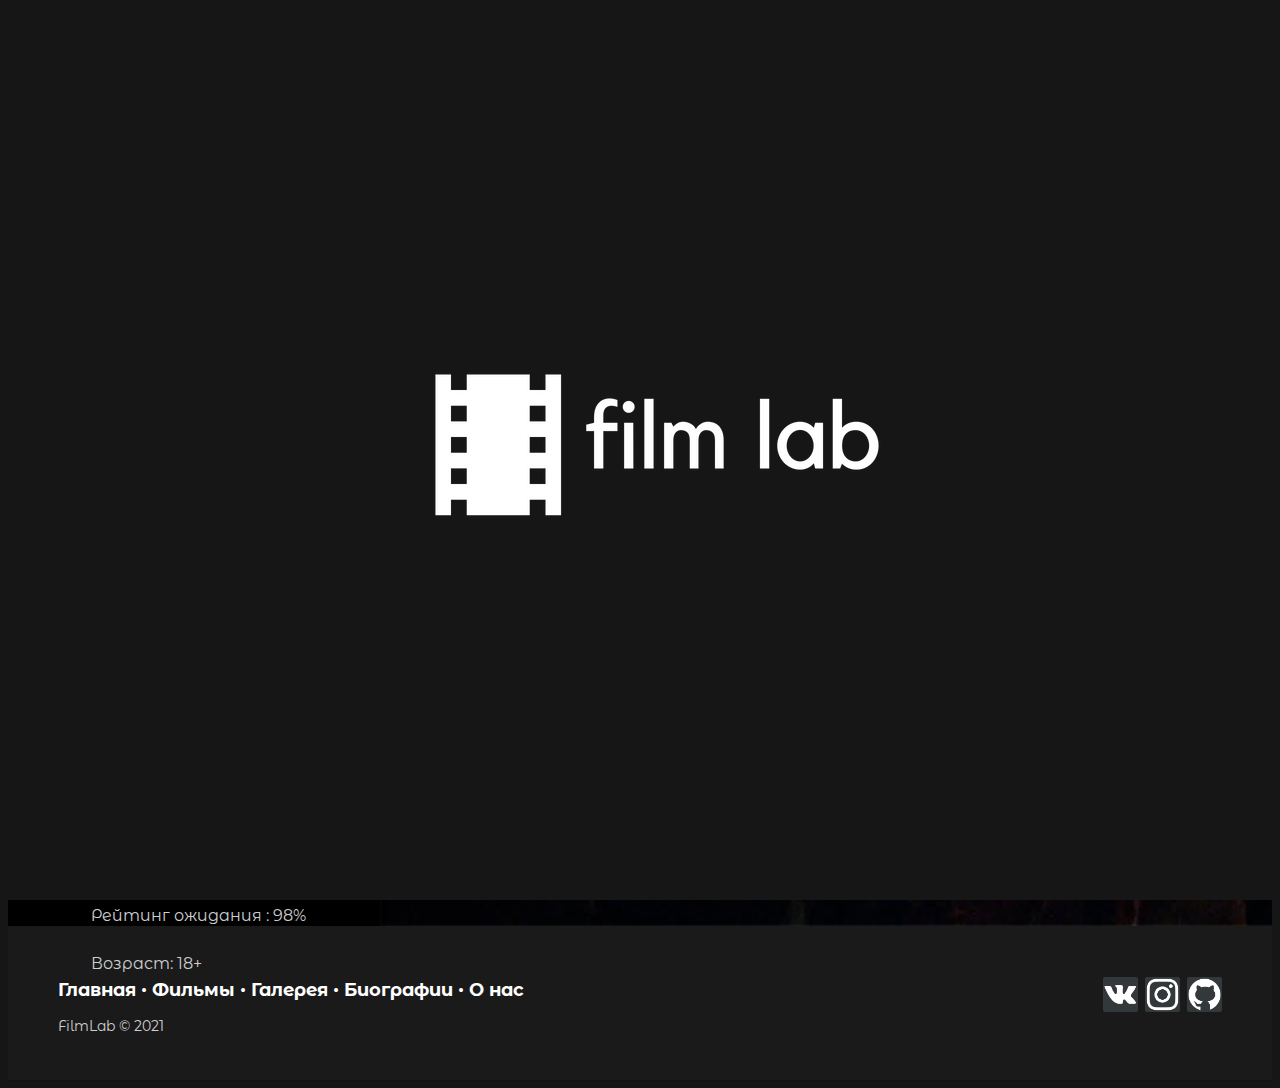
<file: FilmLabBackEnd/wwwroot/jipers4.html>
<!DOCTYPE html>
<html lang="en">
<head>
  <meta charset="UTF-8">
  <title>Film Lab - Все о киноиндустрии</title>
  <link rel="shortcut icon" href="images/favicon.png">
  <link rel="stylesheet" href="css/style.css" />


</head>
<body>
<!--=========== Loader =============-->
<div id="preloader">
  <div id="gen-loading-center">
    <img src="images/logo-1.png" alt="loading">
  </div>
</div>
<script src="js/preloader.js"></script>
<!--=========== Loader =============-->

<!--=========== Header =============-->
<header>
  <div id="header-div">
    <div id="header-logo">
      <a href="index.html"><img src = "images/logo-1.png" alt="logo" height="75"></a>
    </div>
    <div id=navigation-bar">
      <ul id="navbar">
        <li><a href="films.html" class="header-menu">Фильмы</a></li>
        <li><a href="gallery.html" class="header-menu">Галерея</a></li>
        <li><a href="biography.html" class="header-menu">Биографии</a></li>
        <li><a href="about.html"class="header-menu" >О нас</a></li>
        <a href="login.html"><img src="images/auth-image.png" id="auth-image"></a>
      </ul>
    </div>
  </div>
</header>
<!--=========== Header =============-->

<!--=========== Body =============-->
<div class="film-main-div" style="background-image: url('images/carousel/background2.jpeg'); background-size: cover;">

  <div class="film-left-div">
    <img class="film-preview" src="images/films/preview/film-jipers-kripers.jpeg">
    <div class="film-left-inner-div">
      <h4>
        Год производства: 2021 <br>
        Страна: США, Великобритания, Финляндия <br>
        Жанр: ужасы, триллер, детектив <br> <br>
        Режиссер: Тимо Вуоренсола <br> <br>
        Премьера в Росcии: <br>
        3 марта 2021 <br> <br>
        Премьера в мире: <br>
        30 декабря 2021 <br> <br>
        Рейтинг ожидания : 98% <br> <br>
        Возраст: 18+ <br>
      </h4>
    </div>
  </div>
  <div class="film-right-div">
    <h1>Джиперс Криперс: Возрожденный (2021)</h1>
    <div class="film-right-inner-div">
      <iframe width="560" height="315"
              src="https://www.youtube-nocookie.com/embed/vGCCzXcw-p0"
              title="YouTube video player" frameborder="0"
              allow="accelerometer; autoplay; clipboard-write;
                            encrypted-media; gyroscope; picture-in-picture"
              allowfullscreen></iframe>
      <h4>
        Вынужденная отправиться со своим бойфрендом на Horror Hound festival,
        Лейн не испытывает радости. По мере приближения события девушку начинают
        мучить необъяснимые предчувствия и тревожные видения. В разгар фестиваля Лейн
        уже уверена, что происходит нечто сверхъестественное, и она находится в центре всего этого.
      </h4>
    </div>
  </div>
</div>
<!--=========== Body =============-->

<!--=========== Footer =============-->
<footer class="footer-distributed">
  <div class="footer-right">
    <a href="https://vk.com/i.zheltikov">
      <img class="footer-social-network-icon" src="images/footer/vk.png">
    </a>
    <a href="https://instagram.com/i.zheltikov">
      <img class="footer-social-network-icon" src="images/footer/inst.png">
    </a>
    <a href="https://github.com/Voxsie">
      <img class="footer-social-network-icon" src="images/footer/github.png">
    </a>
  </div>
  <div class="footer-left">
    <p class="footer-links">
      <a class="link-1" href="index.html">Главная </a>
      <a href="films.html">Фильмы </a>
      <a href="gallery.html">Галерея </a>
      <a href="biography.html">Биографии </a>
      <a href="about.html">О нас</a>
    </p>
    <p>FilmLab &copy; 2021</p>
  </div>
</footer>
</body>
</html>
</file>
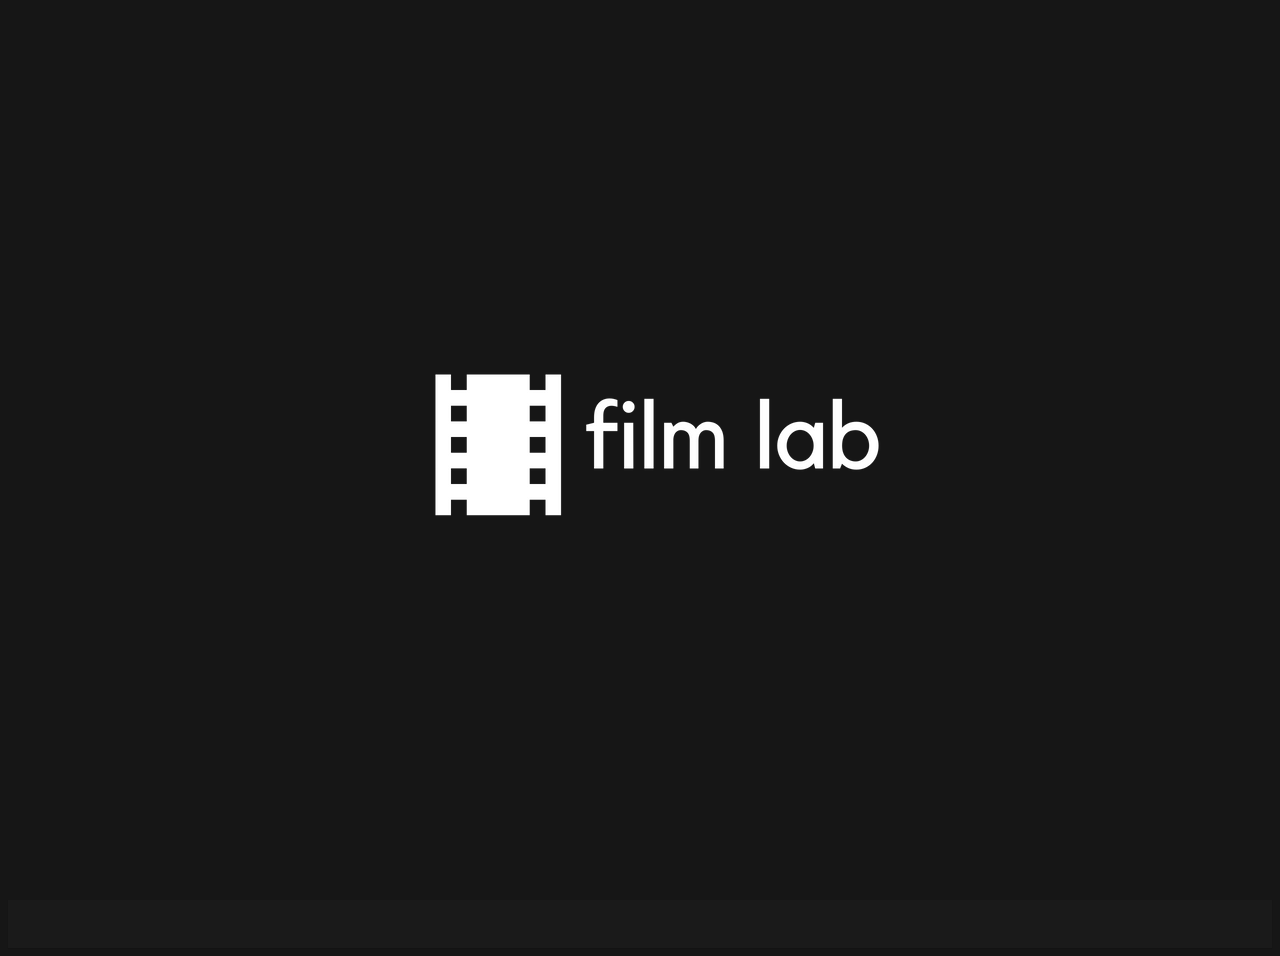
<file: FilmLabBackEnd/wwwroot/login.html>
<!DOCTYPE html>
<html lang="en">
<head>
    <meta charset="UTF-8">
    <title>Film Lab - Авторизация</title>
    <link rel="shortcut icon" href="images/favicon.png">
    <link rel="stylesheet" href="css/style.css" />
</head>
<body>
<!--=========== Loader =============-->
<div id="preloader">
    <div id="gen-loading-center">
        <img src="images/logo-1.png" alt="loading">
    </div>
</div>
<script src="js/preloader.js"></script>
<!--=========== Loader =============-->

<!--=========== Header =============-->
<header>
    <div id="header-div">
        <div id="header-logo">
            <a href="index.html"><img src = "images/logo-1.png" alt="logo" height="75"></a>
        </div>
        <div id=navigation-bar">
            <ul id="navbar">
                <li><a href="films.html" class="header-menu">Фильмы</a></li>
                <li><a href="gallery.html" class="header-menu">Галерея</a></li>
                <li><a href="biography.html" class="header-menu">Биографии</a></li>
                <li><a href="about.html"class="header-menu" >О нас</a></li>
                <a href="login.html"><img src="images/auth-selected.png" id="auth-image"></a>
            </ul>
        </div>
    </div>
</header>
<!--=========== Header =============-->

<!--=========== Body =============-->
<div class="auth-window">
    <h2 class="login-text" id="authorization-text">Авторизация</h2>
    <form action="" method="post" class="form">

        <div class="form-field login-text">
            <input class="login-input" type="email" placeholder="Ваш адрес электронной почты">
        </div>

        <div class="form-field login-text">
            <input class="login-input" type="password" placeholder="••••••••••••">
        </div>

        <div class="form-field">
            <input class="login-button" type="submit" value="Авторизоваться">
        </div>
        <div class="login-text signup-text">
            Нет аккаунта? <br><a href="signin.html"> Зарегистритуйтесь!</a></br>
        </div>
    </form>
</div>
<!--=========== Body =============-->
<div class="footer-before">
</div>
<footer class="footer-distributed">
    <div class="footer-right">
        <a href="https://vk.com/i.zheltikov">
            <img class="footer-social-network-icon" src="images/footer/vk.png">
        </a>
        <a href="https://instagram.com/i.zheltikov">
            <img class="footer-social-network-icon" src="images/footer/inst.png">
        </a>
        <a href="https://github.com/Voxsie">
            <img class="footer-social-network-icon" src="images/footer/github.png">
        </a>
    </div>
    <div class="footer-left">
        <p class="footer-links">
            <a class="link-1" href="index.html">Главная </a>
            <a href="films.html">Фильмы </a>
            <a href="gallery.html">Галерея </a>
            <a href="biography.html">Биографии </a>
            <a href="about.html">О нас</a>
        </p>
        <p>FilmLab &copy; 2021</p>
    </div>
</footer>
</body>
</html>
</file>
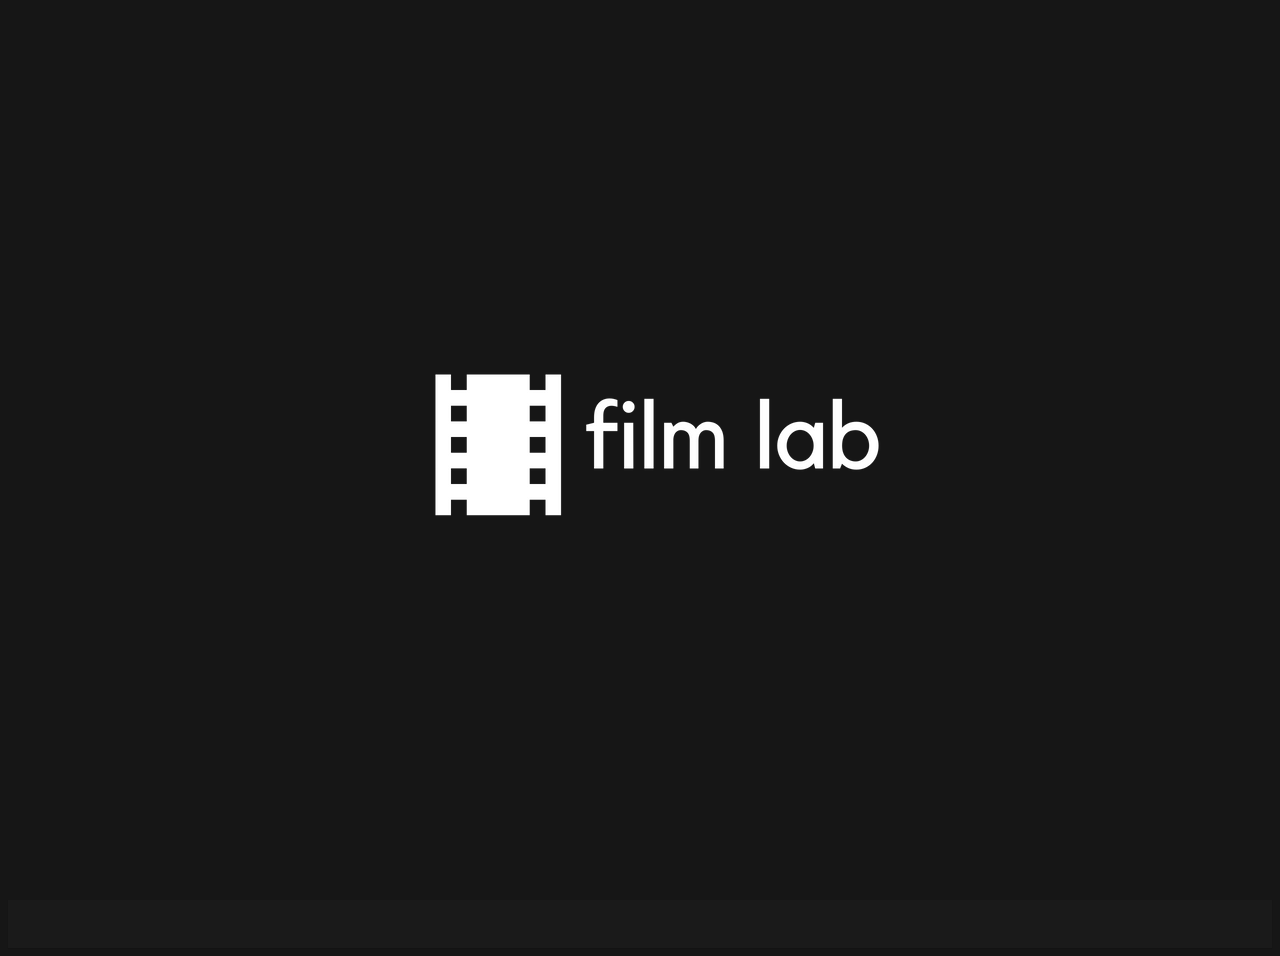
<file: FilmLabBackEnd/wwwroot/profile.html>
<!DOCTYPE html>
<html lang="en">
<head>
    <meta charset="UTF-8">
    <title>Film Lab - Авторизация</title>
    <link rel="shortcut icon" href="images/favicon.png">
    <link rel="stylesheet" href="css/style.css" />
</head>
<body>
<!--=========== Loader =============-->
<div id="preloader">
    <div id="gen-loading-center">
        <img src="images/logo-1.png" alt="loading">
    </div>
</div>
<script src="js/preloader.js"></script>
<!--=========== Loader =============-->

<!--=========== Header =============-->
<header>
    <div id="header-div">
        <div id="header-logo">
            <a href="index.html"><img src = "images/logo-1.png" alt="logo" height="75"></a>
        </div>
        <div id=navigation-bar">
            <ul id="navbar">
                <li><a href="films.html" class="header-menu">Фильмы</a></li>
                <li><a href="gallery.html" class="header-menu">Галерея</a></li>
                <li><a href="biography.html" class="header-menu">Биографии</a></li>
                <li><a href="about.html"class="header-menu" >О нас</a></li>
                <a href="login.html"><img src="images/auth-selected.png" id="auth-image"></a>
            </ul>
        </div>
    </div>
</header>

<!--=========== Body =============-->
<div class="profile-div">
    <div class="profile-div-inner">
        <img class= "profile-pic" src="images/auth-image.png">
        <div class="profile-info">
            <div class="profile-main-info">
                <h1>Ваше имя</h1>
                <h3>Новичок в кино</h3>
                <h3>на сайте с 2021-11-23</h3>
            </div>
            <div>
                <h3>Просмотрено фильмов: 54</h3>
            </div>
            <div class="profile-fav-film">
                <h3>Самый любимый фильм:</h3>
                <h3>Человек-Паук: Нет пути домой</h3>
            </div>

        </div>
    </div>
    <div class="profile-footer">
        <button class="profile-button">Изменить картинку</button>
        <button class="profile-button">Изменить пароль</button>
    </div>
</div>
<!--=========== Body =============-->
<div class="footer-before">
</div>
<footer class="footer-distributed">
    <div class="footer-right">
        <a href="https://vk.com/i.zheltikov">
            <img class="footer-social-network-icon" src="images/footer/vk.png">
        </a>
        <a href="https://instagram.com/i.zheltikov">
            <img class="footer-social-network-icon" src="images/footer/inst.png">
        </a>
        <a href="https://github.com/Voxsie">
            <img class="footer-social-network-icon" src="images/footer/github.png">
        </a>
    </div>
    <div class="footer-left">
        <p class="footer-links">
            <a class="link-1" href="index.html">Главная </a>
            <a href="films.html">Фильмы </a>
            <a href="gallery.html">Галерея </a>
            <a href="biography.html">Биографии </a>
            <a href="about.html">О нас</a>
        </p>
        <p>FilmLab &copy; 2021</p>
    </div>
</footer>
</body>
    </html>
</file>
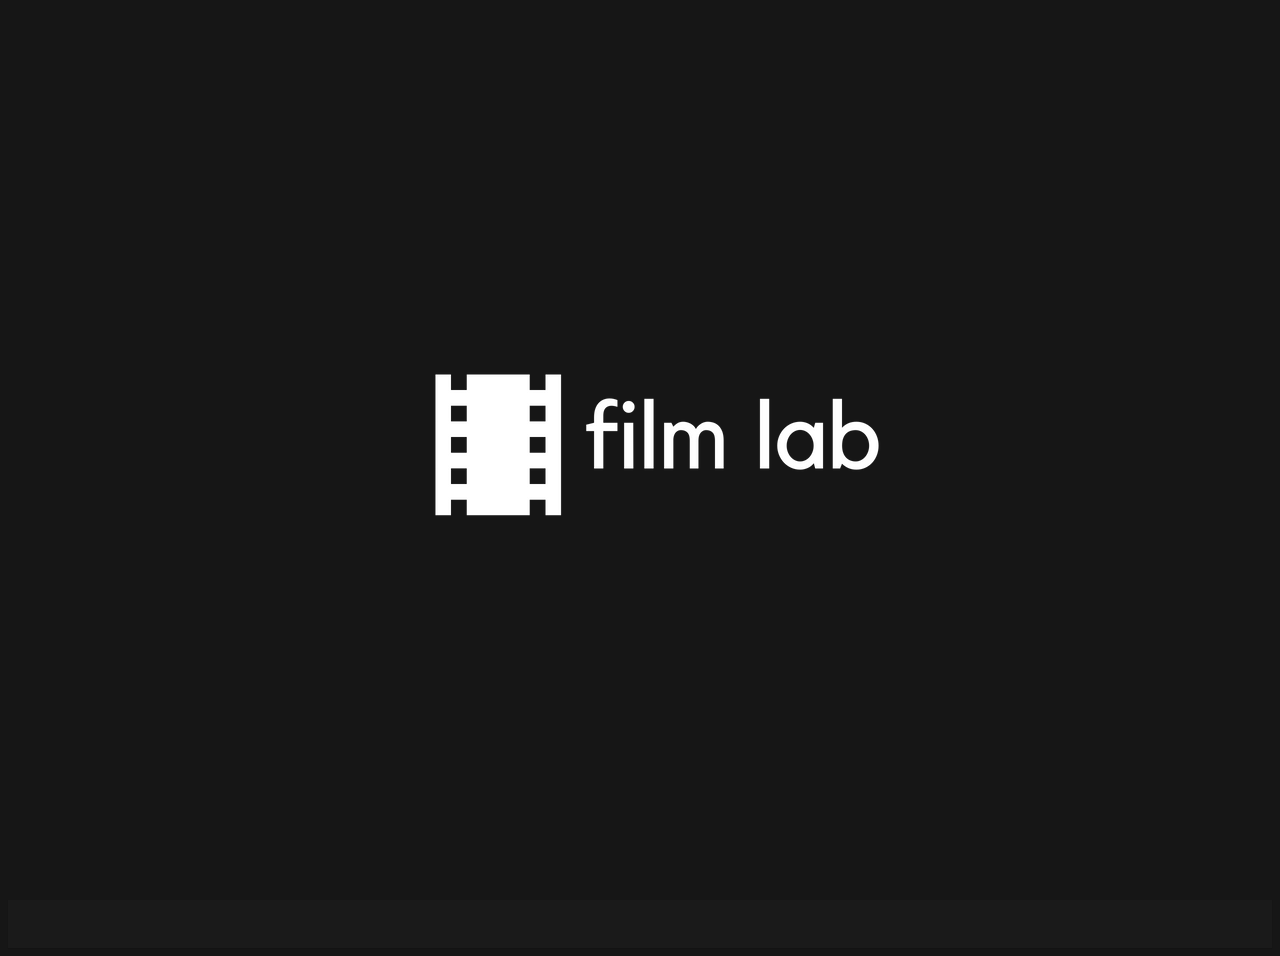
<file: FilmLabBackEnd/wwwroot/signin.html>
<!DOCTYPE html>
<html lang="en">
<head>
    <meta charset="UTF-8">
    <title>Film Lab - Регистрация</title>
    <link rel="shortcut icon" href="images/favicon.png">
    <link rel="stylesheet" href="css/style.css" />
</head>
<body>
<!--=========== Loader =============-->
<div id="preloader">
    <div id="gen-loading-center">
        <img src="images/logo-1.png" alt="loading">
    </div>
</div>
<script src="js/preloader.js"></script>
<!--=========== Loader =============-->

<!--=========== Header =============-->
<header>
    <div id="header-div">
        <div id="header-logo">
            <a href="index.html"><img src = "images/logo-1.png" alt="logo" height="75"></a>
        </div>
        <div id=navigation-bar">
            <ul id="navbar">
                <li><a href="films.html" class="header-menu">Фильмы</a></li>
                <li><a href="gallery.html" class="header-menu">Галерея</a></li>
                <li><a href="biography.html" class="header-menu">Биографии</a></li>
                <li><a href="about.html"class="header-menu" >О нас</a></li>
                <a href="login.html"><img src="images/auth-selected.png" id="auth-image"></a>
            </ul>
        </div>
    </div>
</header>
<!--=========== Header =============-->

<div class="auth-window">
    <h2 class="login-text" id="authorization-text">Регистрация</h2>
    <form class="reg-inner-content form" asp-action="Registration">
        <div class="form-group form-field login-text">
            <label asp-for="Name">Имя</label>
            <input asp-for="Name" type="text" class="form-control login-input">
        </div>

        <div class="form-group form-field login-text">
            <label asp-for="Nickname">Никнейм</label>
            <input asp-for="Nickname" type="text" class="form-control login-input">
        </div>

        <div class="form-group form-field login-text">
            <label asp-for="Email">Адрес электронной почты</label>
            <input asp-for="Email" type="text" class="form-control login-input">
        </div>

        <div class="form-group form-field login-text">
            <label asp-for="Password">Пароль (от 8 до 16 символов, оба регистра)</label>
            <input asp-for="Password" type="password" class="form-control login-input" id="InputPassword">
        </div>

        <div class="form-group form-field login-text">
            <label asp-for="ConfirmPassword">Подтвердите пароль</label>
            <input asp-for="ConfirmPassword" type="password" class="form-control login-input" id="inputConfirmPassword">
        </div>

        <button type="submit" class="btn btn-primary reg-btn login-button">Регистрация</button>

        <div class="login-text signup-text">
            Уже зарегистрированы? <br><a href="Login.cshtml"> Авторизуйтесь!</a></br>
        </div>
    </form>
</div>
<!--=========== Body =============-->
<div class="footer-before">
</div>
<footer class="footer-distributed">
    <div class="footer-right">
        <a href="https://vk.com/i.zheltikov">
            <img class="footer-social-network-icon" src="images/footer/vk.png">
        </a>
        <a href="https://instagram.com/i.zheltikov">
            <img class="footer-social-network-icon" src="images/footer/inst.png">
        </a>
        <a href="https://github.com/Voxsie">
            <img class="footer-social-network-icon" src="images/footer/github.png">
        </a>
    </div>
    <div class="footer-left">
        <p class="footer-links">
            <a class="link-1" href="index.html">Главная </a>
            <a href="films.html">Фильмы </a>
            <a href="gallery.html">Галерея </a>
            <a href="biography.html">Биографии </a>
            <a href="about.html">О нас</a>
        </p>
        <p>FilmLab &copy; 2021</p>
    </div>
</footer>
</body>
</html>
</file>
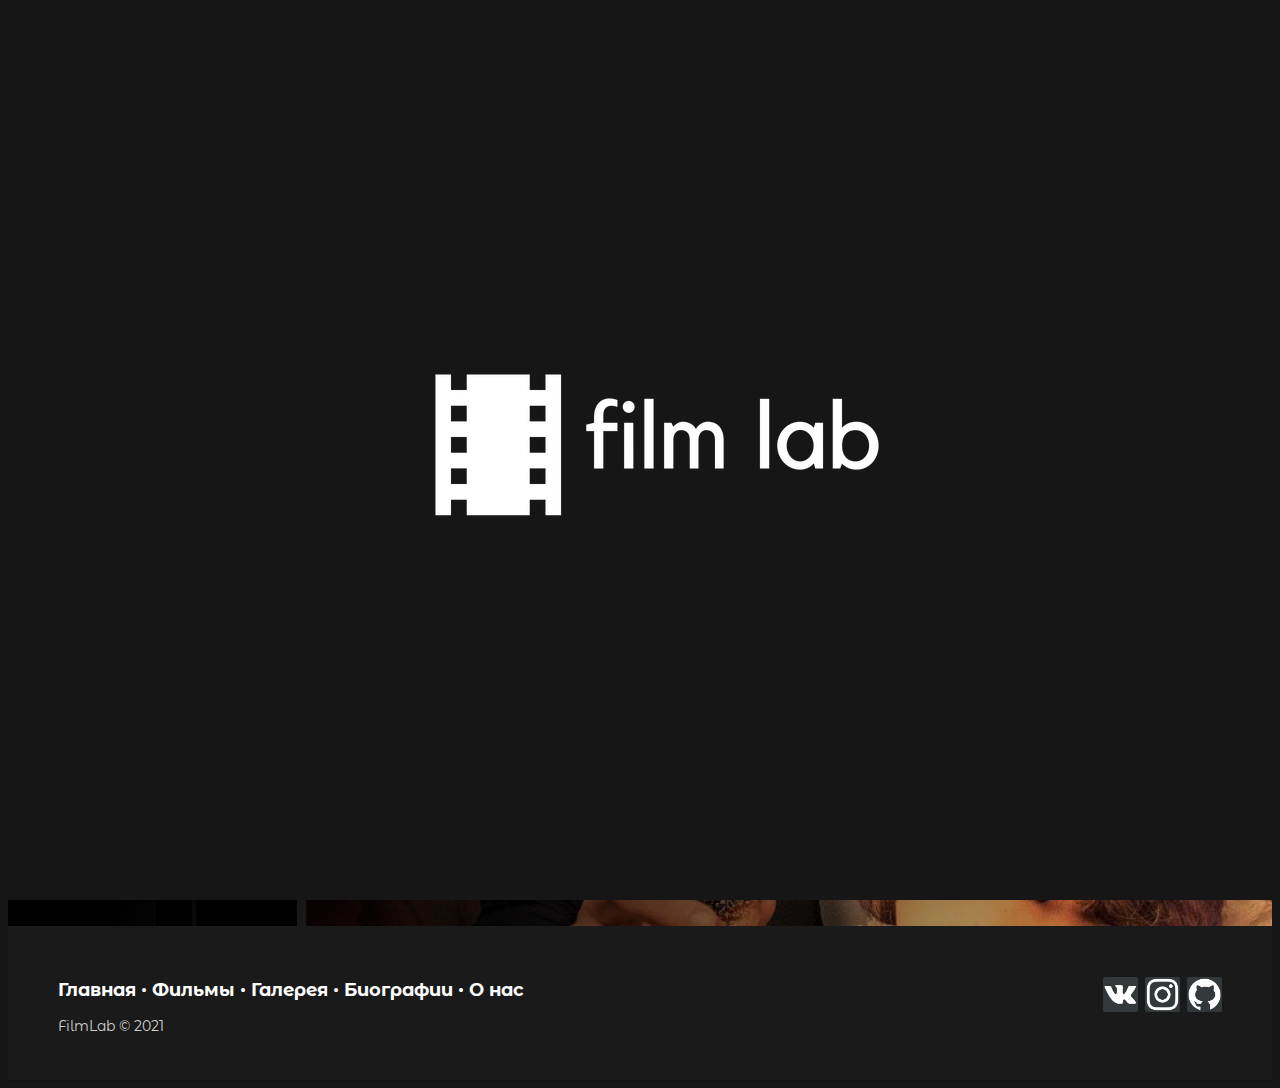
<file: FilmLabBackEnd/wwwroot/silentnight.html>
<!DOCTYPE html>
<html lang="en">
<head>
  <meta charset="UTF-8">
  <title>Film Lab - Все о киноиндустрии</title>
  <link rel="shortcut icon" href="images/favicon.png">
  <link rel="stylesheet" href="css/style.css" />


</head>
<body>
<!--=========== Loader =============-->
<div id="preloader">
  <div id="gen-loading-center">
    <img src="images/logo-1.png" alt="loading">
  </div>
</div>
<script src="js/preloader.js"></script>
<!--=========== Loader =============-->

<!--=========== Header =============-->
<header>
  <div id="header-div">
    <div id="header-logo">
      <a href="index.html"><img src = "images/logo-1.png" alt="logo" height="75"></a>
    </div>
    <div id=navigation-bar">
      <ul id="navbar">
        <li><a href="films.html" class="header-menu">Фильмы</a></li>
        <li><a href="gallery.html" class="header-menu">Галерея</a></li>
        <li><a href="biography.html" class="header-menu">Биографии</a></li>
        <li><a href="about.html"class="header-menu" >О нас</a></li>
        <a href="login.html"><img src="images/auth-image.png" id="auth-image"></a>
      </ul>
    </div>
  </div>
</header>
<!--=========== Header =============-->

<!--=========== Body =============-->
<div class="film-main-div" style="background-image: url('images/carousel/background3.jpeg'); background-size: cover;">

  <div class="film-left-div">
    <img class="film-preview" src="images/films/preview/film-silient-night.jpeg">
    <div class="film-left-inner-div">
      <h4>
        Год производства: 2021 <br>
        Страна: Великобритания <br>
        Жанр: драма, комедия, ужасы <br> <br>
        Режиссер: Камилль Гриффин <br> <br>
        Слоган: <br>
        «Celebrating a final Christmas night before an apocalypse will destroy the world» <br> <br>
        Возраст: 16+ <br>
      </h4>
    </div>
  </div>
  <div class="film-right-div">
    <h1>Тихая ночь</h1>
    <div class="film-right-inner-div">
      <iframe width="560" height="315"
              src="https://www.youtube-nocookie.com/embed/2nUF8h0cO7U"
              title="YouTube video player" frameborder="0"
              allow="accelerometer; autoplay;
                            clipboard-write; encrypted-media;
                            gyroscope; picture-in-picture"
              allowfullscreen></iframe>
      <h4>
        Супруги Нелл и Саймон и трое их сыновей готовы приветствовать друзей на идеальном рождественском ужине в своем красивом загородном доме. Идеально всё, за исключением одного: скоро миру придет конец, и все умрут.
      </h4>
    </div>
  </div>
</div>
<!--=========== Body =============-->

<!--=========== Footer =============-->
<footer class="footer-distributed">
  <div class="footer-right">
    <a href="https://vk.com/i.zheltikov">
      <img class="footer-social-network-icon" src="images/footer/vk.png">
    </a>
    <a href="https://instagram.com/i.zheltikov">
      <img class="footer-social-network-icon" src="images/footer/inst.png">
    </a>
    <a href="https://github.com/Voxsie">
      <img class="footer-social-network-icon" src="images/footer/github.png">
    </a>
  </div>
  <div class="footer-left">
    <p class="footer-links">
      <a class="link-1" href="index.html">Главная </a>
      <a href="films.html">Фильмы </a>
      <a href="gallery.html">Галерея </a>
      <a href="biography.html">Биографии </a>
      <a href="about.html">О нас</a>
    </p>
    <p>FilmLab &copy; 2021</p>
  </div>
</footer>
</body>
</html>
</file>
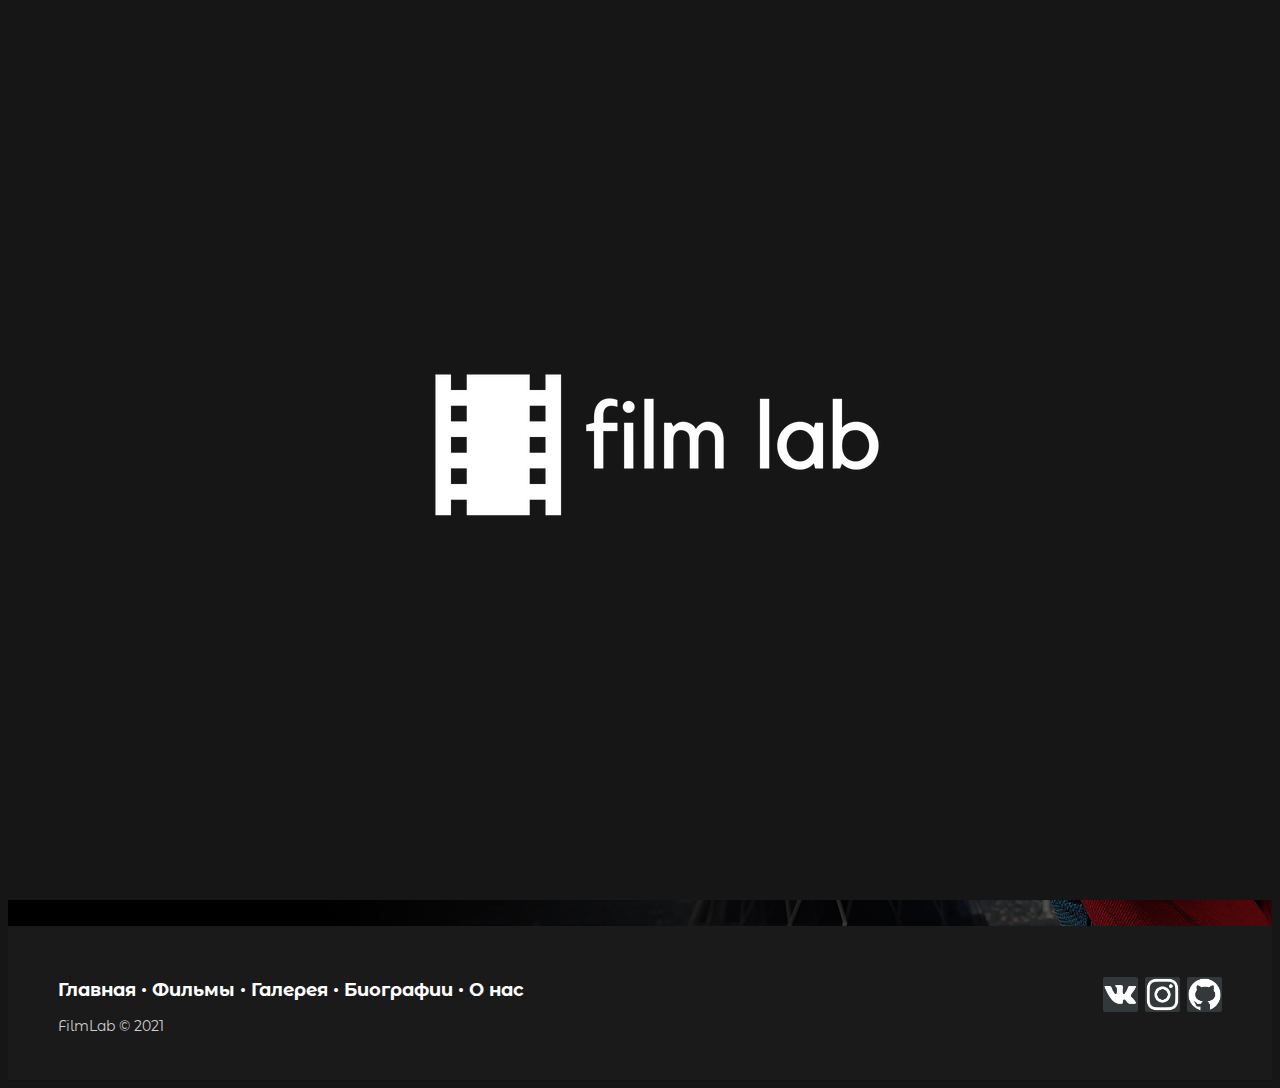
<file: FilmLabBackEnd/wwwroot/tomholland.html>
<!DOCTYPE html>
<html lang="en">
<head>
  <meta charset="UTF-8">
  <title>Film Lab - Все о киноиндустрии</title>
  <link rel="shortcut icon" href="images/favicon.png">
  <link rel="stylesheet" href="css/style.css" />


</head>
<body>
<!--=========== Loader =============-->
<div id="preloader">
  <div id="gen-loading-center">
    <img src="images/logo-1.png" alt="loading">
  </div>
</div>
<script src="js/preloader.js"></script>
<!--=========== Loader =============-->

<!--=========== Header =============-->
<header>
  <div id="header-div">
    <div id="header-logo">
      <a href="index.html"><img src = "images/logo-1.png" alt="logo" height="75"></a>
    </div>
    <div id=navigation-bar">
      <ul id="navbar">
        <li><a href="films.html" class="header-menu">Фильмы</a></li>
        <li><a href="gallery.html" class="header-menu">Галерея</a></li>
        <li><a href="biography.html" class="header-menu">Биографии</a></li>
        <li><a href="about.html"class="header-menu" >О нас</a></li>
        <a href="login.html"><img src="images/auth-image.png" id="auth-image"></a>
      </ul>
    </div>
  </div>
</header>
<!--=========== Header =============-->

<!--=========== Body =============-->
<div class="film-main-div" style="background-image: url('images/carousel/background1.jpeg');">

  <div class="film-left-div">
    <img class="film-preview" src="images/actors/holland.png">
    <div class="film-left-inner-div">
    </div>
  </div>
  <div class="film-right-div">
    <h1>Том Холланд</h1>
    <div class="film-right-inner-div">
      <h4>
        Tom Holland
      </h4>
      <h4>
        Карьера:
        Актер, Режиссер, Продюсер <br> <br>
        Рост:
        1.73 м <br> <br>
        Дата рождения:
        1 июня, 1996 • Близнецы • 25 лет <br> <br>
        Место рождения
        Кингстон-апон-Темс, Большой Лондон, Великобритания <br> <br>
        Жанры:
        Боевик, приключения, драма <br> <br>
        Всего фильмов:
        63, 2012 — 2022 <br>
      </h4>
    </div>
  </div>
</div>
<!--=========== Body =============-->

<!--=========== Footer =============-->
<footer class="footer-distributed">
  <div class="footer-right">
    <a href="https://vk.com/i.zheltikov">
      <img class="footer-social-network-icon" src="images/footer/vk.png">
    </a>
    <a href="https://instagram.com/i.zheltikov">
      <img class="footer-social-network-icon" src="images/footer/inst.png">
    </a>
    <a href="https://github.com/Voxsie">
      <img class="footer-social-network-icon" src="images/footer/github.png">
    </a>
  </div>
  <div class="footer-left">
    <p class="footer-links">
      <a class="link-1" href="index.html">Главная </a>
      <a href="films.html">Фильмы </a>
      <a href="gallery.html">Галерея </a>
      <a href="biography.html">Биографии </a>
      <a href="about.html">О нас</a>
    </p>
    <p>FilmLab &copy; 2021</p>
  </div>
</footer>
</body>
</html>
</file>
<file: FilmLabBackEnd/wwwroot/css/style.css>
/*=============================================
Fonts and vars
==============================================*/
@import url('https://fonts.googleapis.com/css2?family=Jost:wght@400;500;600;700;800&family=Roboto:wght@300;400;500;700&display=swap');
@import url('https://fonts.googleapis.com/css2?family=Montserrat+Alternates:ital,wght@0,100;0,200;0,300;0,400;0,500;0,600;0,700;0,800;0,900;1,100;1,200;1,300;1,400;1,500;1,600;1,700;1,800;1,900&display=swap');
:root {

    --primary-color: #e50916;
    --primarydark-color: #b81d24;
    --black-color: #1a1a1a;
    --dark-color: #161616;
    --secondary-color: #cecfd1;
    --grey-color: #f5f5f1;
    --white-color: #ffffff;
    --body-fonts: 'Roboto', sans-serif;
    --title-fonts: 'Jost', sans-serif;
    --auth-fonts: 'Montserrat Alternates', sans-serif;
}

/*================================================
General
================================================*/
body {
    background: var(--dark-color);
    font-family: var(--auth-fonts);
    font-size: 1rem;
    font-style: normal;
    font-weight: normal;
    line-height: 2;
    color: var(--secondary-color);
}

a {
    text-decoration:none;

}

a:visited {
    color: var(--grey-color);
    text-decoration: none;
}

a:focus {
    color: var(--primarydark-color);
}

a:active {
    color: var(--primarydark-color);
    text-decoration: none;
}

h1 {
    font-weight: normal;
}
h2 {
    font-weight: normal;
}

/*================================================
Loading
================================================*/
#preloader {
    flex-direction: column;
    justify-content: center;
    align-items: center;
    position: fixed;
    display: flex;
    top: 0;
    left: 0;
    right: 0;
    bottom: 0;
    z-index: 9999;
    width: 100%;
    height: 100%;
    background: #161616;
}

#gen-loading img {
    height: 75px;
}

@media (max-width: 479px){
    #gen-loading img {
        height: 60px;
    }
}

#preloader.hide-preloader {
    animation: hidePreloader 1s;
}

#preloader.preloader-hidden {
    display: none;
}

@keyframes hidePreloader {
    0% {
        opacity: 1;
    }
    100% {
        opacity: 0;
    }
}

/*================================================
Header
================================================*/
#header-div {
    display: flex;
    flex-direction: row;
    margin-left: 0px;
    margin-right: 35px;
}

#header-logo {
    display: flex;
    flex-direction: row;
    width: 100%;
    clear: both;
    background: var(--dark-color);
    z-index: 99;
}

#navigation-bar{
    padding-left: 0px;
}

#navbar {
    display: flex;
    flex-direction: row;
    width: 100%;
    clear: both;
    background: var(--dark-color);
    z-index: 99;
    list-style:none;
    margin-right: 32px;
}

.header-menu {
    display: flex;
    flex-direction: row;
    padding-right: 80px;
    padding-top: 2px;
    color: var(--white-color);
    font: var(--body-fonts);
    font-size: 18px;

}

#auth-image {
    height: 40px;
    width: 40px;

}

/*================================================
Auth
================================================*/

.auth-window {
    margin:50px auto;
    width:500px;
    height:500px;
    background: url("frame.png");
    filter: drop-shadow(0 0 20px #555);
}

#gen-auth-text {
    margin: 20px auto;
}

.login-text {
    text-align: center;
    font-family: 'Montserrat Alternates', sans-serif;
    margin-bottom: 10px;
}

#authorization-text {
    padding-top: 20px;
    color: var(--grey-color);
    font-family: 'Montserrat Alternates', sans-serif;
    font-size: 32px;
    font-weight: 500;

}

.form-field {
    padding-top: 10px;
}
.login-input {
    margin-top: 10px;
    width: 220px;
    height: 30px;
    color: var(--grey-color);
    border: 1px solid transparent;
    background: rgba(255, 255, 255, 0.08);
    border-radius: 40px;
    transition: 0.3s;
    font-family: 'Montserrat Alternates', sans-serif;
    font-size: 12px;
    padding-left: 20px;
}

.signup-text {
    padding-top: 50px;
}

.login-button {
    margin-top: 10px;
    width: 180px;
    height: 30px;
    color: var(--grey-color);
    border: 1px solid transparent;
    background: rgba(255, 255, 255, 0.08);
    border-radius: 40px;
    margin-left: 160px;
    margin-right: 170px;
    transition: 0.3s;
    font-family: 'Montserrat Alternates', sans-serif;
    font-size: 12px;
}


/*================================================
Carousel
================================================*/

.carousel{
    height: 40vw;
    width: 99vw;
    margin-top: 40px;
    margin-bottom: 40px;
    margin-right: 10px;
    min-width: 450px;
    overflow-x: hidden;
    position: relative;
    display: flex;
    justify-content: flex-start;
    border-radius: 13px;
}


.carousel-inner{
    height: 100%;
    min-width: 400%;
    display: flex;
    transition: all ease .5s;
}

.carousel-item h1 {
    margin-top: 24px;
    font-size: 42px;
    color: var(--white-color);
    line-height: 36px;
    font-weight: normal;
}

.carousel-item h2 {
    color: var(--white-color);
    line-height: 24px;
    font-weight: normal;
    margin-bottom: 48px;
}

.carousel-item{
    flex: 1;
    height: 100%;
    display: flex;
    flex-direction: column;
    background-size: cover;
    padding-top: 0px;
    padding-left: 48px;
}

.carousel-controls .prev{
    display: inline-block;
    height: 32px;
    width: 32px;
    position: absolute;
    left: 12px;
    top: 50%;
    transform: translateY(-50%);
    background-image: url('images/carousel/prev.svg');
    background-position: center;
    background-size: auto 100%;
    background-repeat: no-repeat;
    cursor: pointer;
}

.carousel-controls .next{
    display: inline-block;
    height: 32px;
    width: 32px;
    position: absolute;
    right: 12px;
    top: 50%;
    transform: translateY(-50%);
    background-image: url('images/carousel/next.svg');
    background-position: center;
    background-size: auto 100%;
    background-repeat: no-repeat;
    cursor: pointer;
    opacity: .5;
}

.prev:hover, .next:hover{
    opacity: 1;
}

.carousel-indicators{
    position: absolute;
    bottom: 12px;
    left: 50%;
    transform: translateX(-50%);
    text-align: center;
}

.carousel-indicators span{
    display: inline-block;
    background-color: white;
    width: 30px;
    height: 4px;
    border-radius: 2px;
    opacity: .5;
    cursor: pointer;
    margin: 3px;
}

.carousel-indicators span.active{
    opacity: 1;
}

.carousel-title {
    margin-left: 5px;
    margin-top: 5px;
}
/*================================================
Body
================================================*/

.films-index {
    margin-left: 30px;
    margin-top: 150px;
}

.film-category {
    width: 100%;
    margin-top: 48px;
    display: flex;
    flex-direction: row;
}

.film-category h1 {
    min-width: 550px;
    color: var(--white-color);
}

.button-more-films {
    background-color: var(--dark-color);
    border: var(--white-color) 2px solid;
    color: var(--white-color);
    margin-right: 130px;
    margin-top: 40px;
    margin-left: 580px;
    min-width: 200px;
    height: 48px;
    text-align: center;
    text-decoration: none;
    display: inline-block;
    font-size: 16px;
    font-family: 'Montserrat Alternates', sans-serif;
}


.film-list {
    display: grid;
    grid-template-columns: 0.2fr 0.2fr 0.2fr 0.2fr 0.2fr;
    grid-template-rows: 50px 50px;
    height: 320px;
}

.film-list-item {
    margin-right: 50px;
    display: flex;
    flex-direction: column;
    text-align: center;
    font-size: 10px;
    line-height: 18px;
    filter: drop-shadow(0 0 20px #555);

}

.film-preview-pic {
    height: 250px;
    border: 2px solid var(--white-color);
}


.aboutus-div {
    margin:50px auto;
    width:744px;
    height:560px;
    filter: drop-shadow(0 0 20px #555);
    border: 2px solid var(--white-color);
}

.aboutus-div h1 {
    margin-left: 32px;
    line-height: 32px;
    filter: none;
}
.aboutus-pic {
    filter: none;
    height: 40%;
    margin-top: 20px;
    float: right;
    padding-right: 80px;
}

.aboutus-div h3 {
    margin-left: 32px;
    line-height: 32px;
    filter: none;
}

a:visited {
    text-decoration: none;
}

.social-network-icon {
    height: 10%;
    margin-right: 8%;
    margin-left: 16%;
}

/*================================================
Profile
================================================*/

.profile-div {
    margin:50px auto;
    width:720px;
    height:500px;

}

.profile-div-inner {
    display: flex;
    flex-direction: row;
}

.profile-pic {
    height: 240px;
    margin-left: 0px;
    margin-top: 80px;
}

.profile-info {
    display: flex;
    flex-direction: column;
    margin-top: 90px;
    margin-left: 64px;
    line-height: 8px;
}

.profile-main-info h1 {
    color: var(--white-color);

}

.profile-main-info h3 {
    color: var(--secondary-color);

}

.profile-fav-film h3 {
    color: var(--white-color);
}

.profile-footer {
    display: flex;
    flex-direction: row;
}

.profile-button {
    background-color: var(--black-color);
    border: var(--white-color) 2px solid;
    color: var(--white-color);
    margin-right: 64px;
    margin-top: 40px;
    margin-left: 24px;
    width: 200px;
    height: 48px;
    text-align: center;
    text-decoration: none;
    display: inline-block;
    font-size: 15px;
    font-family: 'Montserrat Alternates', sans-serif;
}

/*================================================
Footer
================================================*/

.footer-before {
    min-height: 100px;
}

.footer-distributed {
    background-color: var(--black-color);
    box-shadow: 0 1px 1px 0 rgba(0, 0, 0, 0.12);
    box-sizing: border-box;
    width: 100%;
    text-align: left;
    font:  16px sans-serif;
    font-family: 'Montserrat Alternates', sans-serif;
    padding: 45px 50px;
}

.footer-distributed .footer-left p {
    color: var(--secondary-color);
    font-size: 14px;
    margin: 0;
}
/* Footer links */

.footer-distributed p.footer-links {
    font-size: 18px;
    font-weight: bold;
    color: #ffffff;
    margin: 0 0 10px;
    padding: 0;
    transition: ease .25s;
}

.footer-distributed p.footer-links a {
    display: inline-block;
    line-height: 1.8;
    text-decoration: none;
    color: inherit;
    transition: ease .25s;
}

.footer-distributed .footer-links a:before {
    content: "·";
    font-size: 20px;
    left: 0;
    color: #fff;
    display: inline-block;
    padding-right: 5px;
}

.footer-distributed .footer-links .link-1:before {
    content: none;
}

.footer-distributed .footer-right {
    float: right;
    margin-top: 6px;
    max-width: 180px;
}

.footer-distributed .footer-right a {
    display: inline-block;
    width: 35px;
    height: 35px;
    background-color: #33383b;
    border-radius: 2px;
    font-size: 20px;
    color: #ffffff;
    text-align: center;
    line-height: 35px;
    margin-left: 3px;
    transition:all .25s;
}

.footer-distributed .footer-right a:hover{
    transform:scale(1.1);
    -webkit-transform:scale(1.1);
}
.footer-distributed p.footer-links a:hover{
    text-decoration:underline;
}

@media (max-width: 600px) {
    .footer-distributed .footer-left, .footer-distributed .footer-right {
        text-align: center;
    }
    .footer-distributed .footer-right {
        float: none;
        margin: 0 auto 20px;
    }
    .footer-distributed .footer-left p.footer-links {
        line-height: 1.8;
    }
}

.footer-social-network-icon {
    height: 100%;
}

/*================================================
Film Page
================================================*/
.film-main-div {
    height: 65vw;
    display: flex;
    flex-direction: row;
}

.film-main-div  h1{
    line-height: 40px;
}

.film-preview {
    height: 400px;
    width: initial;
    border: var(--white-color) 1px solid;
    margin-left: 32px;
}

.film-left-div {
    margin-top: 4%;
    margin-left: 4%;
    display: flex;
    flex-direction: column;
    margin-right: 4%;
}
.film-left-inner-div h4 {
    line-height: 24px;
    margin-left: 10%;
    margin-right: 0%;
    font-weight: normal;

}

.film-right-div {
    margin-top: 2%;
    margin-left: 4%;
}

.film-right-div, h4 {
    line-height: 24px;
    margin-left: 2%;
    margin-right: 20%;
}

.film-right-inner-div {
    display: flex;
    flex-direction: column;
}

.gallery-main-pic {
    margin-top: 100px;
    display: block;
    margin-left: auto;
    margin-right: auto
}

.gallery-photos-inner {
    margin-left: 20px;
    height: 300px;
}

.gallery-category {
    margin-left: 20px;
}
</file>
